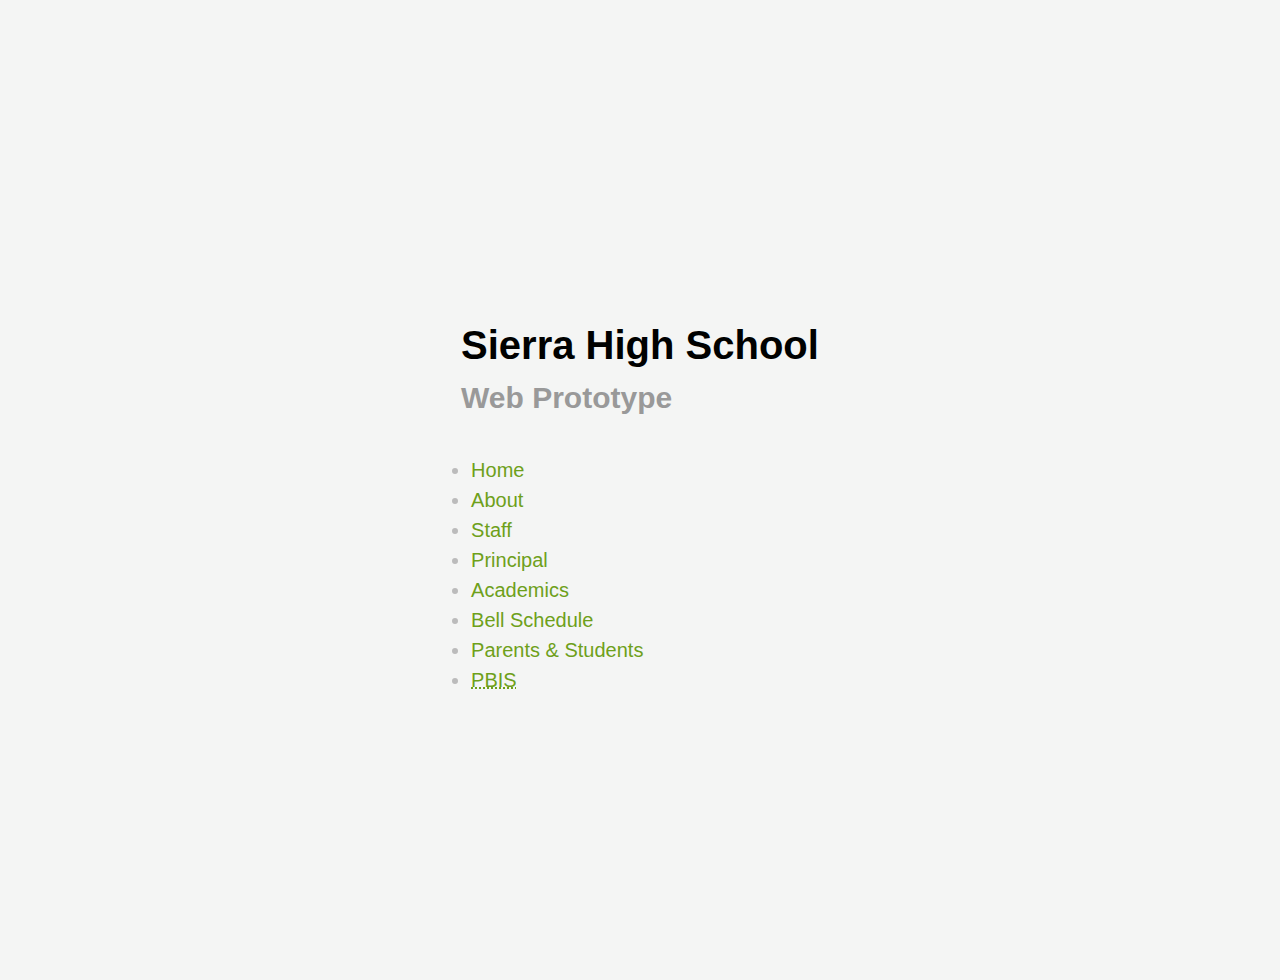
<file: index.html>
<!doctype html>
<html lang="en" dir="ltr">
<head>
  <meta charset="utf-8" />
  <meta name="viewport" content="width=device-width, initial-scale=1" />
  <title>Web Prototype / Sierra High School</title>
  <style type="text/css">
    html, body, #outer-outer-container, #outer-container {
      height: 100%;
      min-height: 100%;
    }
    body {
      font: 125%/1.5 "Helvetica Neue", Helvetica, Arial, sans-serif;
      margin: 0;
      background: rgb(244, 245, 244);
      color: rgb(0, 1, 0); /* @text-color */
    }
    header h1 {
      margin-bottom: 0;
    }
    header h1 a,
    header h1 a:visited {
      color: inherit;
    }
    header h2 {
      margin-top: 0;
      font-style: normal;
      color: #999;
    }
    a[href] {
      color: rgb(110, 160, 26); /* @link-color */
      text-decoration: none;
    }
    a[href]:hover,
    a[href]:active,
    a[href]:focus {
      text-decoration: underline;
    }
    a[href]:visited {
      color: #333;
    }
    ul, li {
      margin-left: 0;
      padding-left: 0;
    }
    h3 {
      margin-bottom: 0;
    }
    ul {
      margin-top: 0.5em;
      padding-left: 0.5em;
    }
    #container {
      margin: 50px auto;
    }
    #outer-outer-container {
      margin: 0 auto;
      display: table;
      padding: 2em;
    }
    #outer-container {
      display: table-cell;
      vertical-align: middle;
      margin: 0 auto;
    }
    #container > section > section {
      float: left;
      margin-right: 3em;
    }
    li {
      color: #bbb;
    }
    .new a {
      color: #a93c44;
    }
  </style>
</head>
<body>
  <div id="outer-outer-container">
    <div id="outer-container">
      <div id="container">

        <header>
          <h1>Sierra High School</h1>
          <h2>Web Prototype</h2>
        </header>

        <section>
          <section>
            <ul>
              <li><a href="home.html">Home</a></li>
              <li><a href="about.html">About</a></li>
              <li><a href="staff.html">Staff</a></li>
              <li><a href="principal.html">Principal</a></li>
              <li><a href="academics.html">Academics</a></li>
              <li><a href="schedule.html">Bell Schedule</a></li>
              <li><a href="parents.html">Parents &amp; Students</a></li>
              <li><a href="pbis.html"><abbr title="Positive Behavioral Intervention & Supports">PBIS</abbr></a></li>
              <!--
              <li><a href="404.html">Error 404 (Page Not Found)</a></li>
              -->
            </ul>
          </section>
        </section>

      </div>
    </div>
  </div>
</body>
</html>
</file>
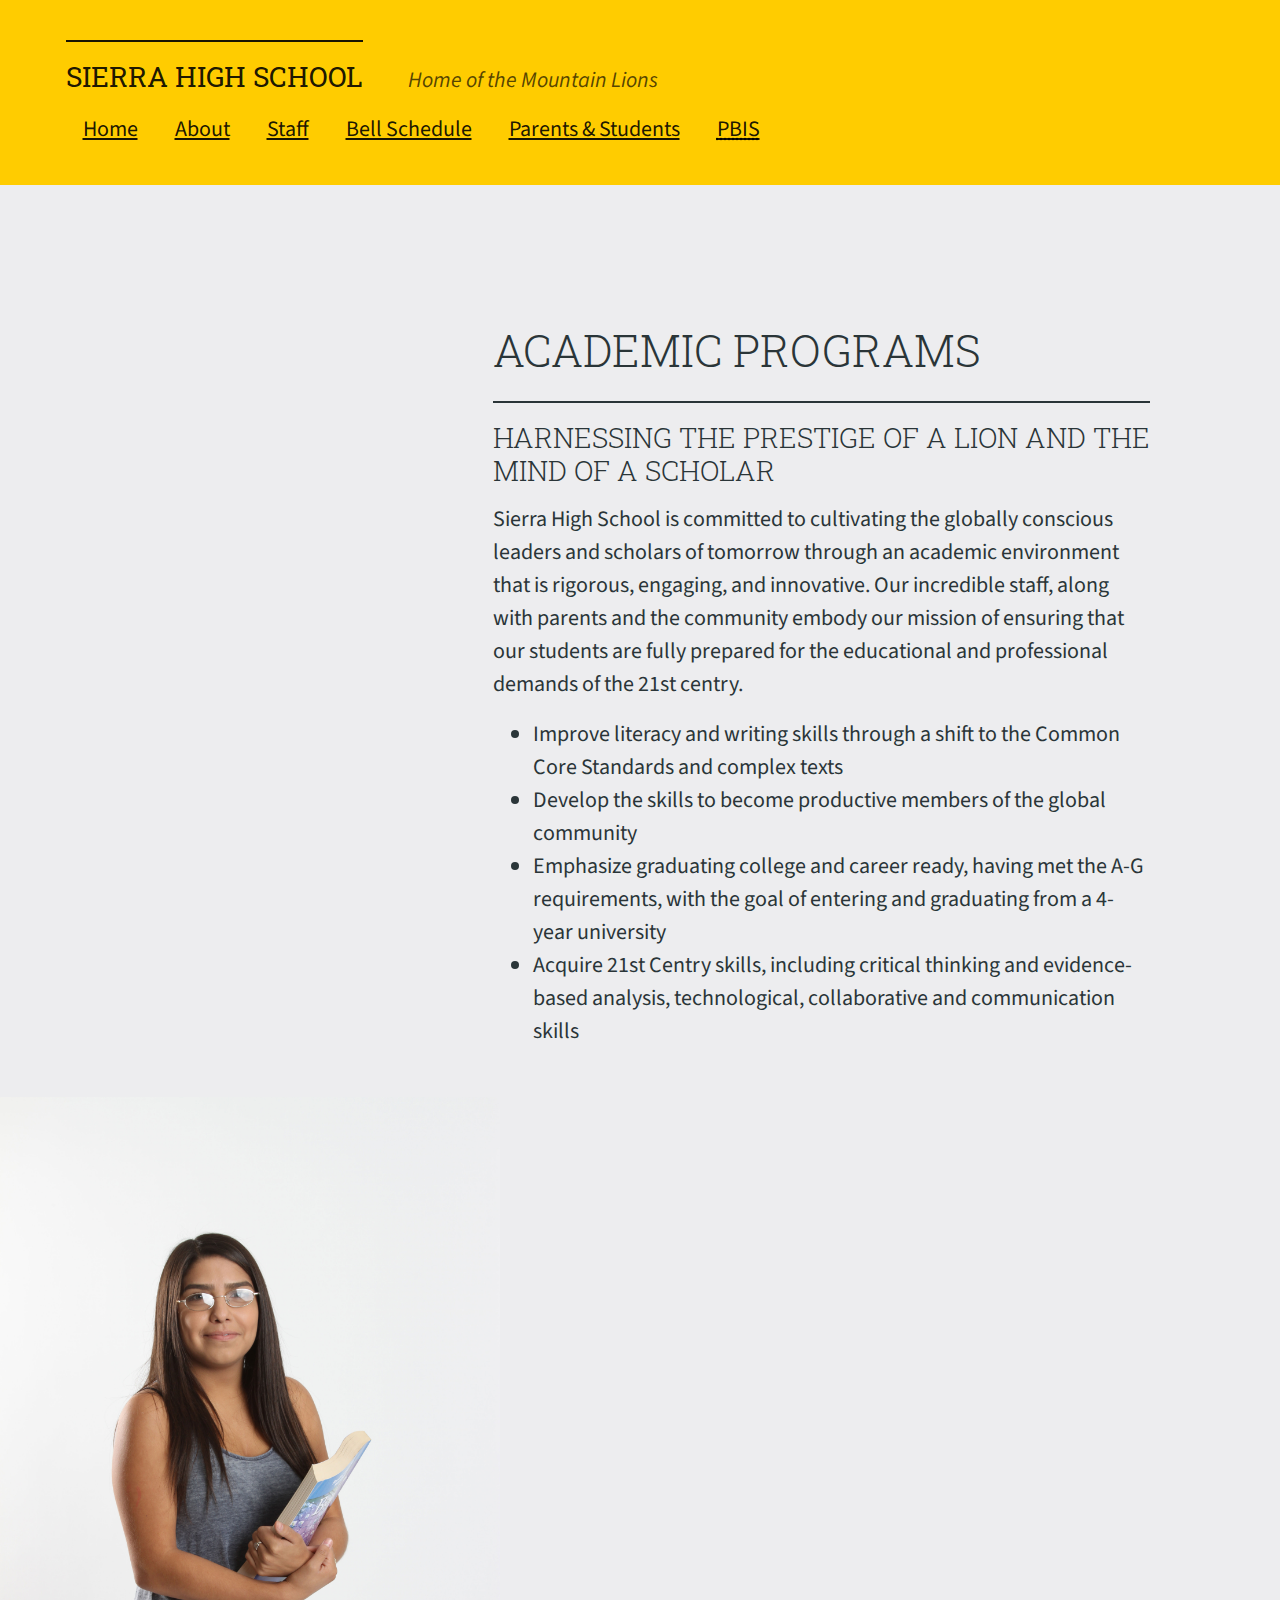
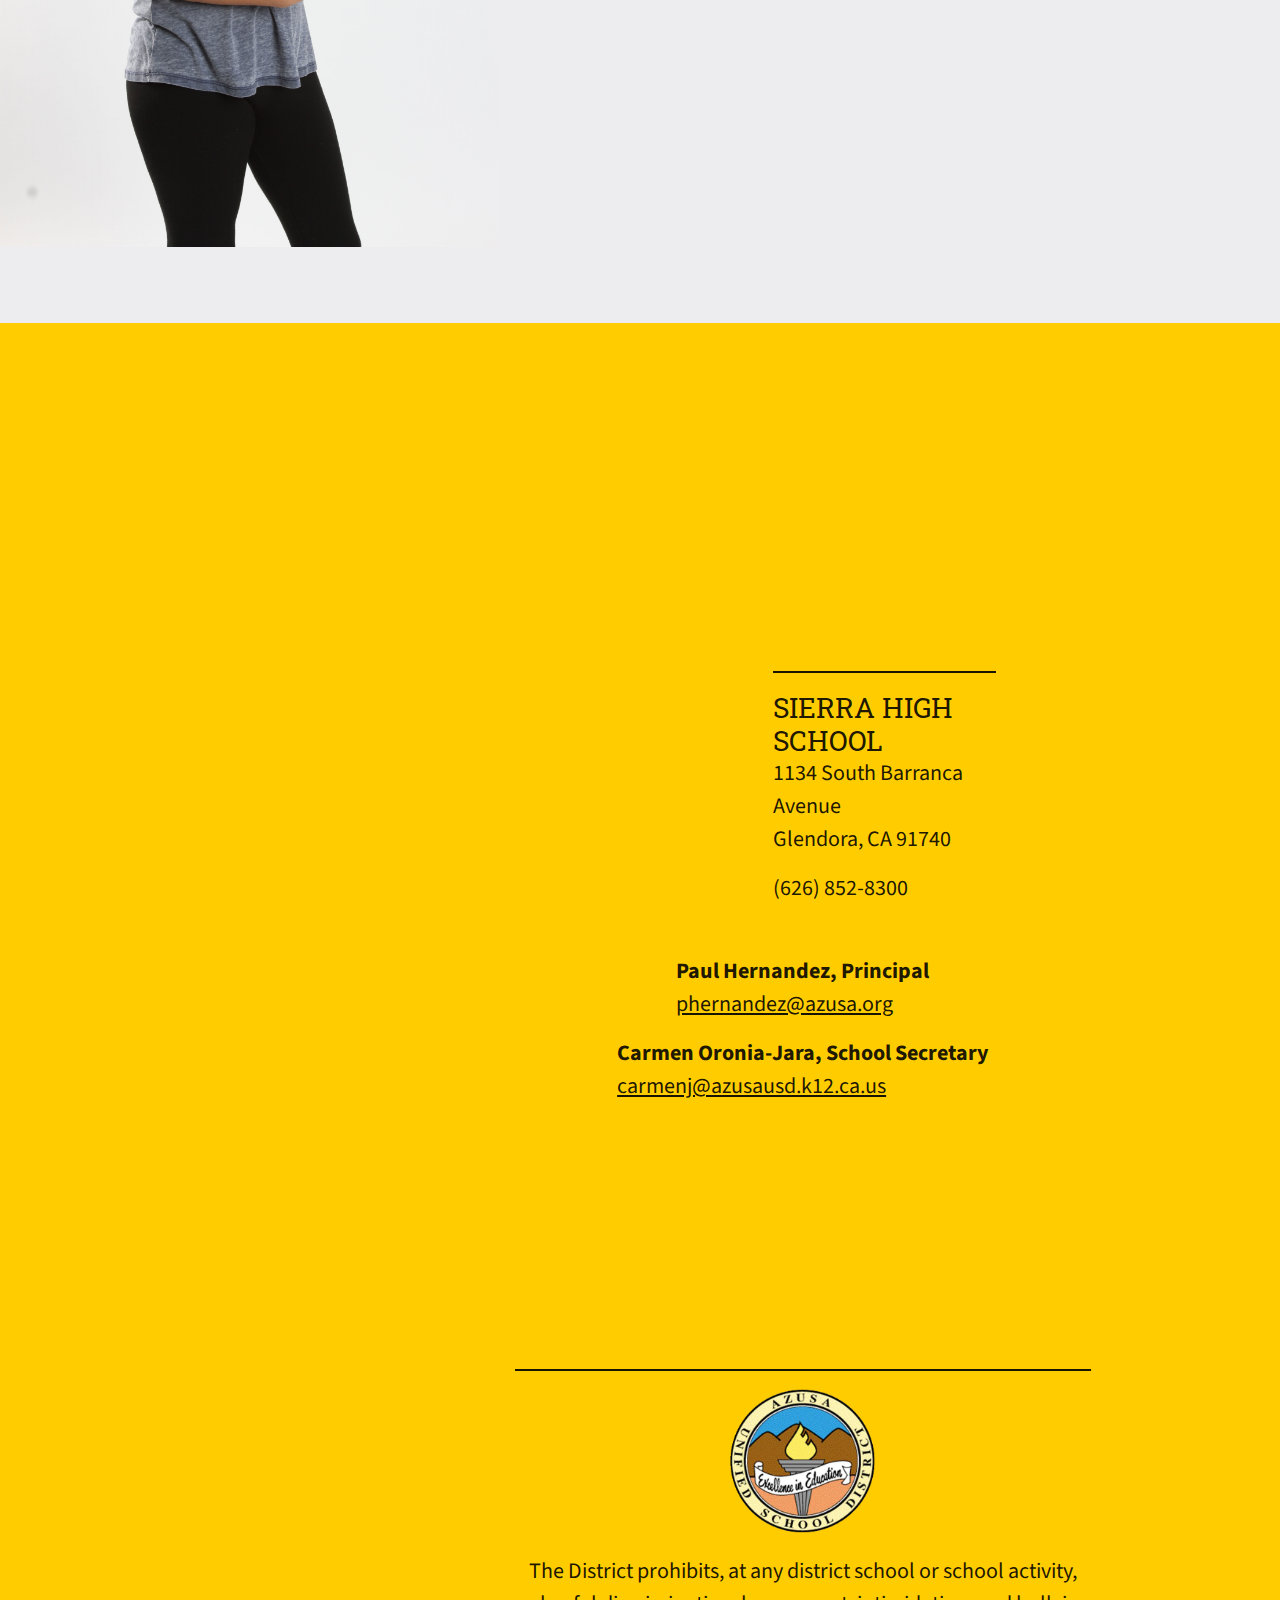
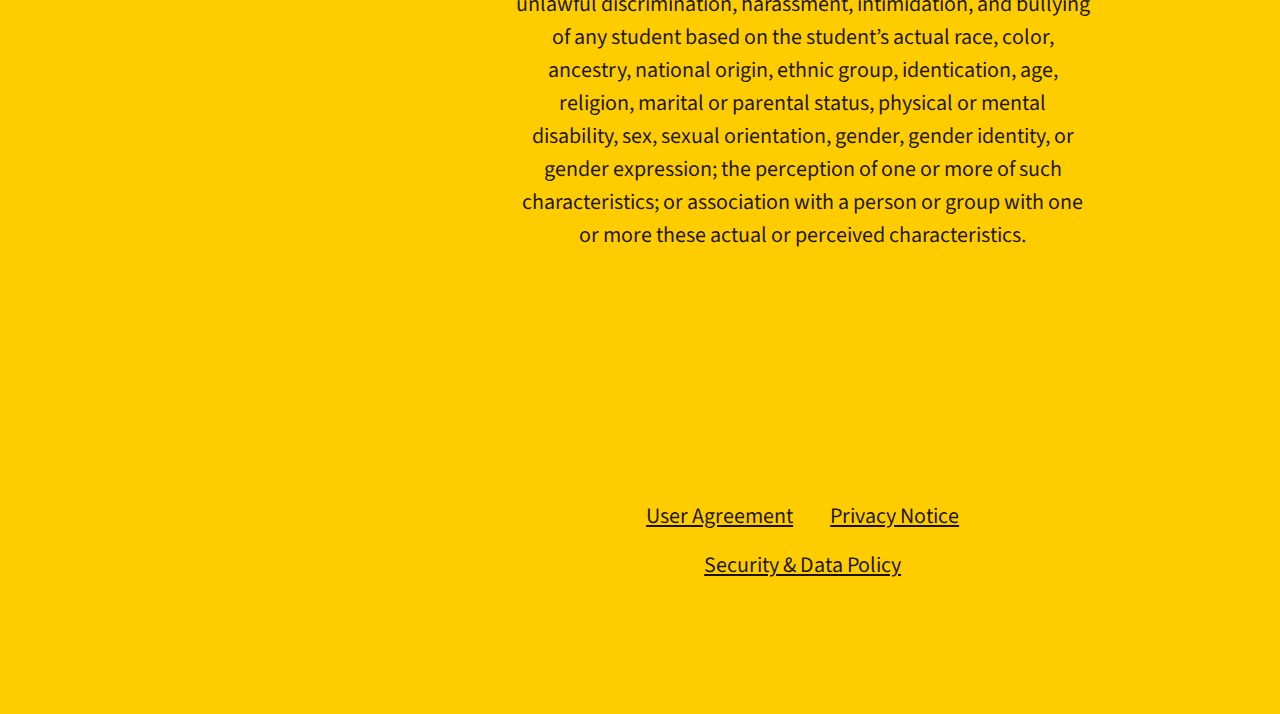
<file: academics.html>
<!doctype html>
<html lang="en" dir="ltr">
<head>
  <meta charset="utf-8" />
  <meta name="viewport" content="width=device-width, initial-scale=1.0" />
  <title>Sierra High School</title>

  <link rel="stylesheet" href="https://fonts.googleapis.com/css?family=Roboto+Slab|Source+Sans+Pro:400,400i,700,700i" />
  <link rel="stylesheet" href="css/shared.css" />
</head>
<body class="academics">
  <header>
    <h2><a href="home.html">Sierra High School</a></h2>
    <p>Home of the Mountain Lions</p>
    
    <ul>
      <li><a href="home.html">Home</a></li>
      <li><a href="about.html">About</a></li>
      <li><a href="staff.html">Staff</a></li>
      <li><a href="schedule.html">Bell Schedule</a></li>
      <li><a href="parents.html">Parents &amp; Students</a></li>
      <li><a href="pbis.html"><abbr title="Positive Behavioral Intervention & Supports">PBIS</abbr></a></li>
    </ul>
  </header>

  <main>
    <div class="message">
      <h1>Academic Programs</h1>
      <h2>Harnessing the prestige of a lion and the mind of a scholar</h2>

      <p>Sierra High School is committed to cultivating the globally conscious leaders and scholars of tomorrow through an academic environment that is rigorous, engaging, and innovative. Our incredible staff, along with parents and the community embody our mission of ensuring that our students are fully prepared for the educational and professional demands of the 21st centry.</p>

      <ul>
        <li>Improve literacy and writing skills through a shift to the Common Core Standards and complex texts</li>

        <li>Develop the skills to become productive members of the global community</li>

        <li>Emphasize graduating college and career ready, having met the A-G requirements, with the goal of entering and graduating from a 4-year university</li>

        <li>Acquire 21st Centry skills, including critical thinking and evidence-based analysis, technological, collaborative and communication skills</li>
      </ul>
    </div>
    <img src="images/IMG_0760-optimized.jpg" width="500" alt="" />

  </main>

  <footer>

    <div class="contact">
      <div>
        <h2>Sierra High School</h2>
        <p>1134 South Barranca Avenue<br />Glendora, CA 91740</p>
        <p>(626) 852-8300</p>
      </div>
      <p><strong>Paul Hernandez, Principal</strong><br /><a href="mailto:phernandez@azusa.org">phernandez@azusa.org</a></p>
      <p><strong>Carmen Oronia-Jara, School Secretary</strong><br /><a href="mailto:carmenj@azusausd.k12.ca.us">carmenj@azusausd.k12.ca.us</a></p>
    </div>

    <div class="legal">
      <h2><a href="http://azusa.org"><img src="images/azusa-district.png" width="100" height="100" alt="Azusa Unified School District" /></a></h2>
      <p>The District prohibits, at any district school or school activity, unlawful discrimination, harassment, intimidation, and bullying of any student based on the student’s actual race, color, ancestry, national origin, ethnic group, identication, age, religion, marital or parental status, physical or mental disability, sex, sexual orientation, gender, gender identity, or gender expression; the perception of one or more of such characteristics; or association with a person or group with one or more these actual or perceived characteristics.</p>
    </div>

    <div class="nav">
      <ul>
        <li><a href="">User Agreement</a></li>
        <li><a href="">Privacy Notice</a></li>
        <li><a href="">Security &amp; Data Policy</a></li>
      </ul>
      <!--
      <ul>
        <li><a href="">Staff Login</a></li>
        <li><a href="">Site Map</a></li>
      </ul>
      -->
    </div>
  </footer>
</body>
</html>
</file>
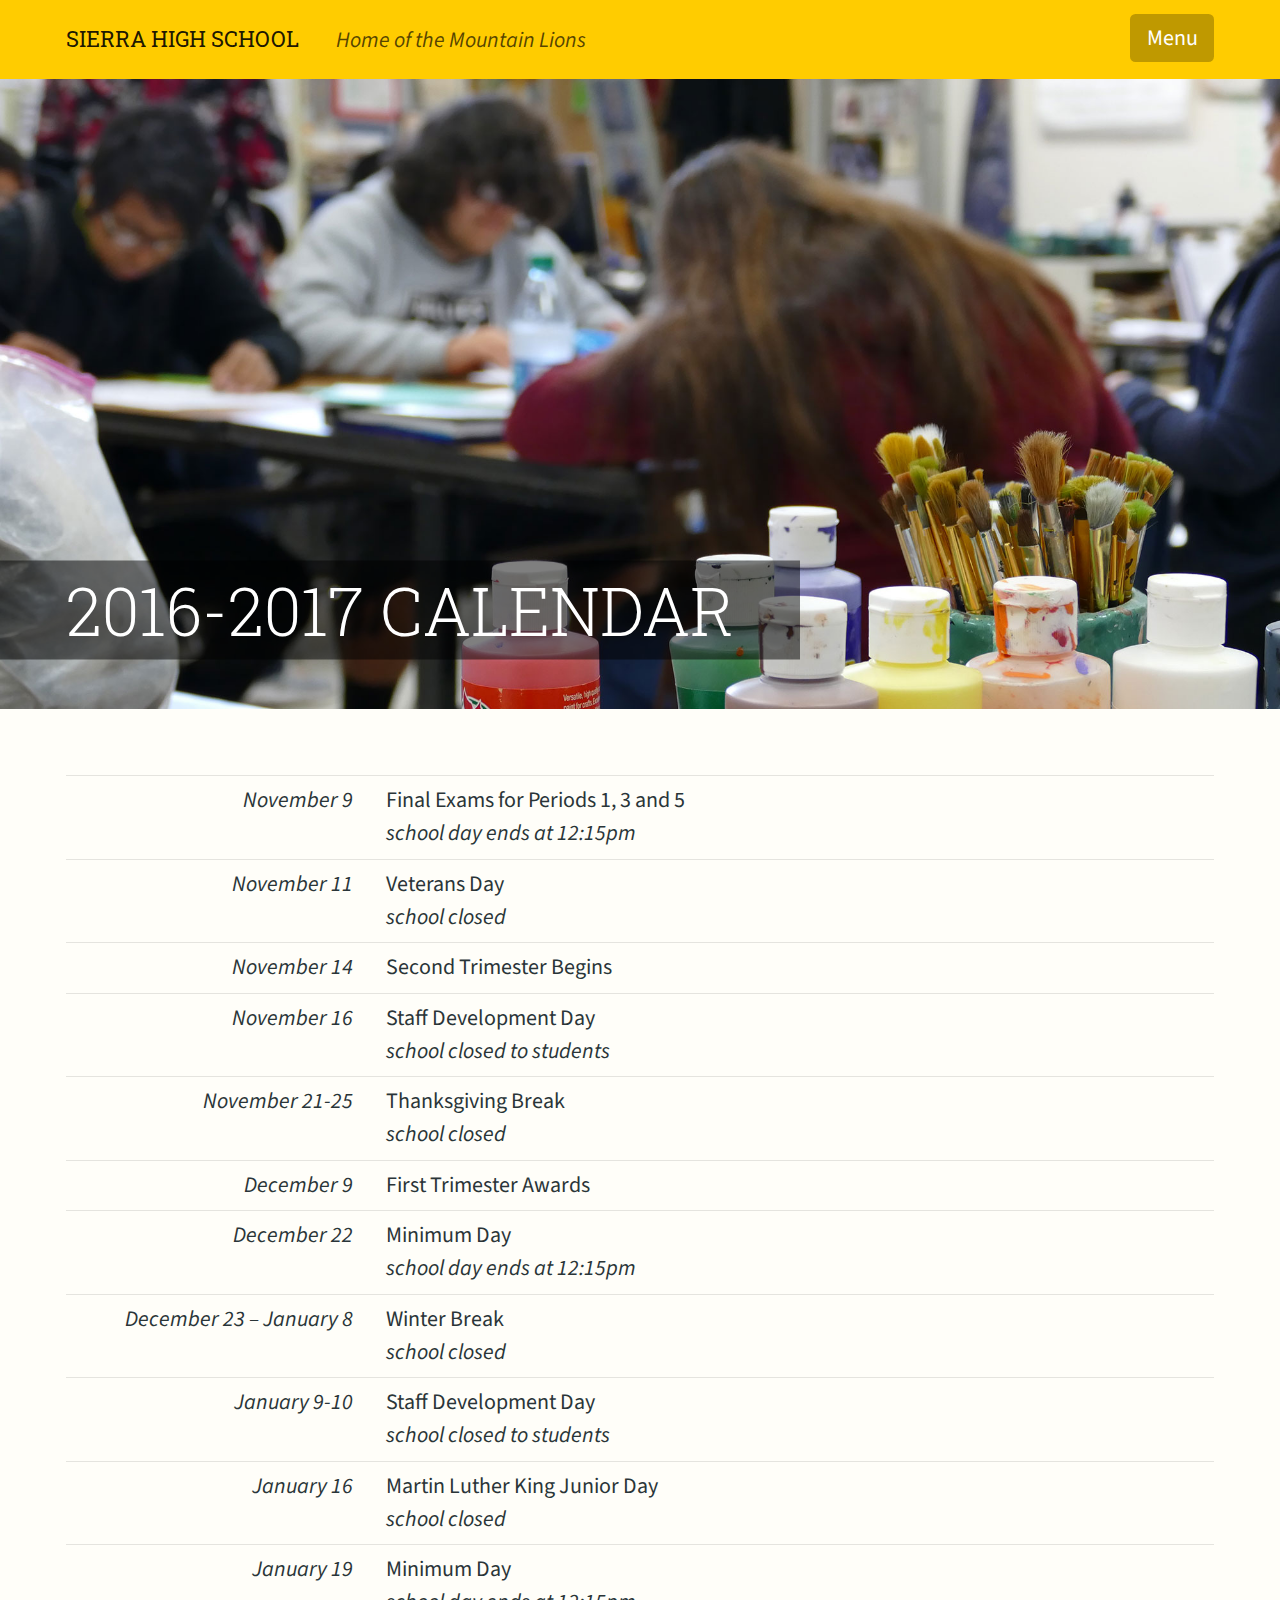
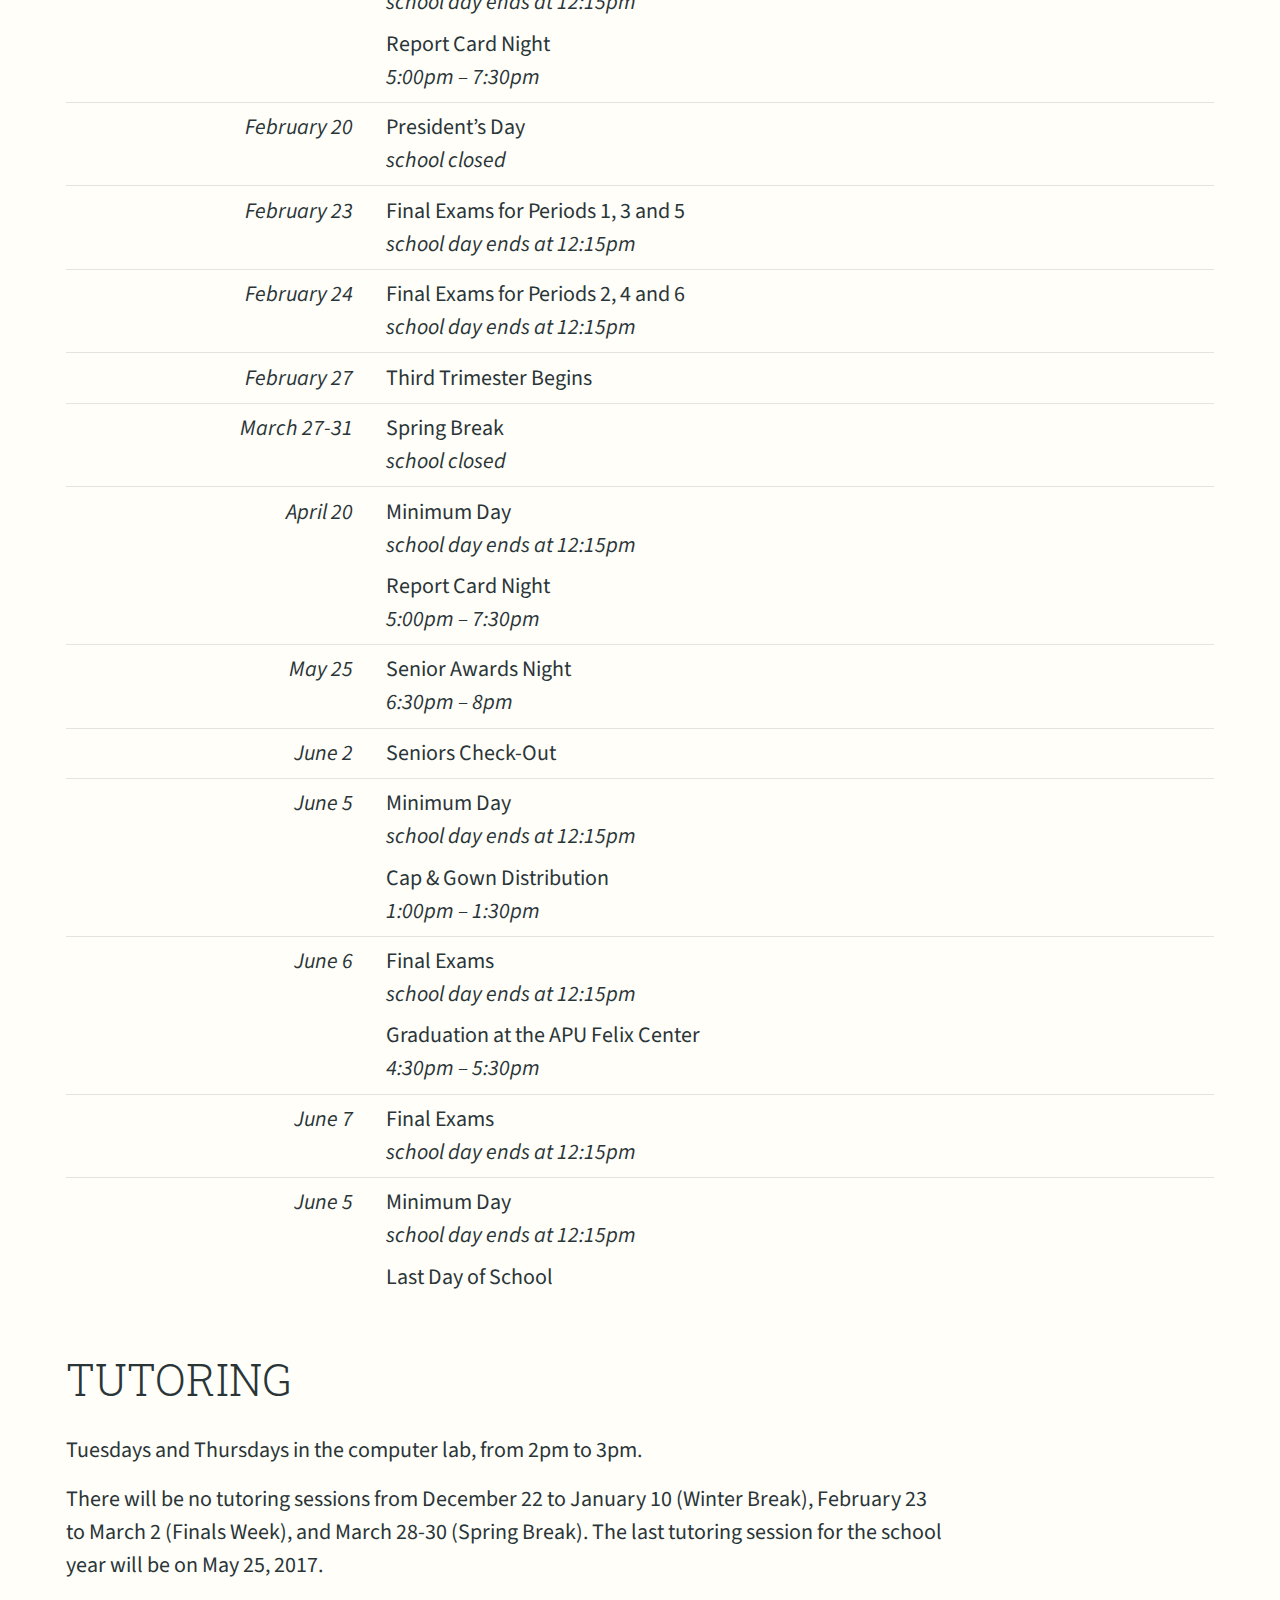
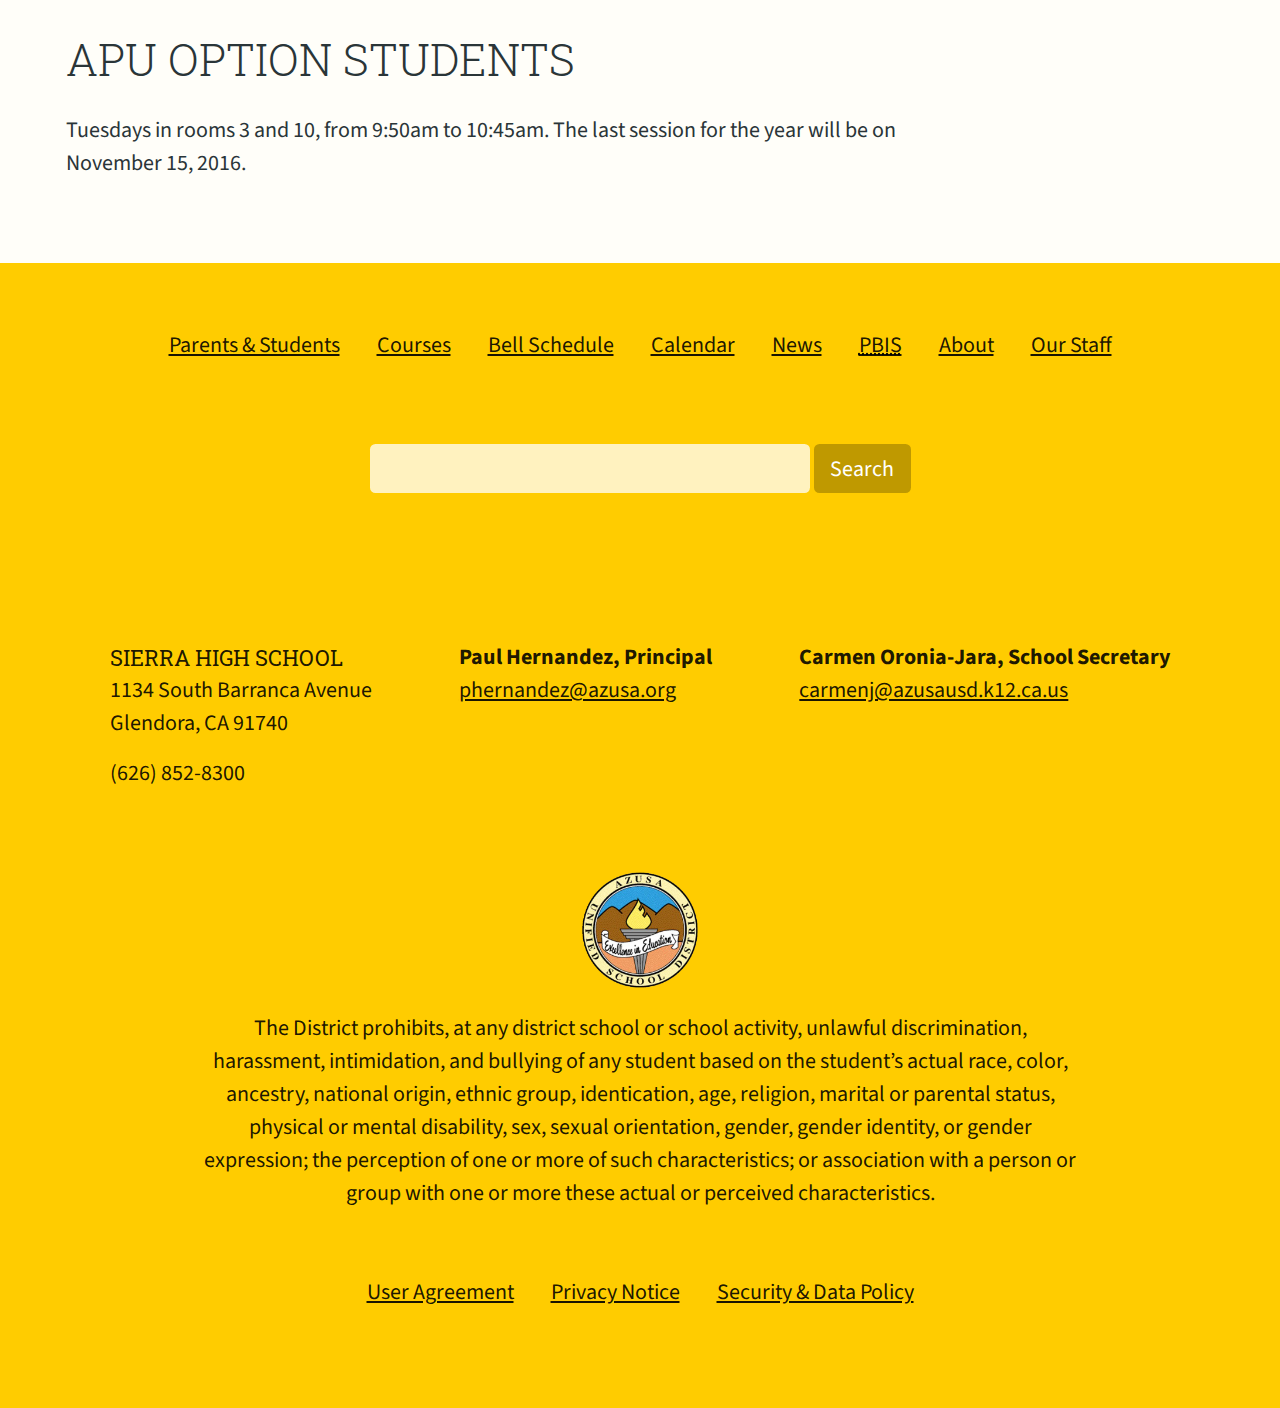
<file: calendar.html>
<!doctype html>
<html lang="en" dir="ltr">
<head>
  <meta charset="utf-8" />
  <meta name="viewport" content="width=device-width, initial-scale=1.0" />
  <title>Calendar at Sierra High School</title>

  <link rel="stylesheet" href="https://fonts.googleapis.com/css?family=Source+Sans+Pro:400,400i,700,700i|Roboto+Slab:100,300,400,700" />
  <link rel="stylesheet" href="css/shared.css" />
</head>
<body>
  <header>
    <h2><a href="home.html">Sierra High School</a></h2>
    <p>Home of the Mountain Lions</p>

    <p class="nav-link"><a href="#menu">Menu</a></p>
  </header>

  <main>
    <img src="images/photos/paint.jpg" alt="" />

    <h1>2016-2017 Calendar</h1>

    <dl>
      <dt>November 9</dt><dd>Final Exams for Periods 1, 3 and 5<br /><em>school day ends at 12:15pm</em></dd>
      <dt>November 11</dt><dd>Veterans Day<br /><em>school closed</em></dd>
      <dt>November 14</dt><dd>Second Trimester Begins</dd>
      <dt>November 16</dt><dd>Staff Development Day<br /><em>school closed to students</em></dd>
      <dt>November 21-25</dt><dd>Thanksgiving Break<br /><em>school closed</em></dd>
      <dt>December 9</dt><dd>First Trimester Awards</dd>
      <dt>December 22</dt><dd>Minimum Day<br /><em>school day ends at 12:15pm</em></dd>
      <dt>December 23 – January 8</dt><dd>Winter Break<br /><em>school closed</em></dd>
      <dt>January 9-10</dt><dd>Staff Development Day<br /><em>school closed to students</em></dd>
      <dt>January 16</dt><dd>Martin Luther King Junior Day<br /><em>school closed</em></dd>
      <dt>January 19</dt><dd>Minimum Day<br /><em>school day ends at 12:15pm</em></dd><dd>Report Card Night<br /><em>5:00pm – 7:30pm</em></dd>
      <dt>February 20</dt><dd>President’s Day<br /><em>school closed</em></dd>
      <dt>February 23</dt><dd>Final Exams for Periods 1, 3 and 5<br /><em>school day ends at 12:15pm</em></dd>
      <dt>February 24</dt><dd>Final Exams for Periods 2, 4 and 6<br /><em>school day ends at 12:15pm</em></dd>
      <dt>February 27</dt><dd>Third Trimester Begins</dd>
      <dt>March 27-31</dt><dd>Spring Break<br /><em>school closed</em></dd>
      <dt>April 20</dt><dd>Minimum Day<br /><em>school day ends at 12:15pm</em></dd><dd>Report Card Night<br /><em>5:00pm – 7:30pm</em></dd>
      <dt>May 25</dt><dd>Senior Awards Night<br /><em>6:30pm – 8pm</em></dd>
      <dt>June 2</dt><dd>Seniors Check-Out</dd>
      <dt>June 5</dt><dd>Minimum Day<br /><em>school day ends at 12:15pm</em></dd><dd>Cap &amp; Gown Distribution<br /><em>1:00pm – 1:30pm</em></dd>
      <dt>June 6</dt><dd>Final Exams<br /><em>school day ends at 12:15pm</em></dd><dd>Graduation at the APU Felix Center<br /><em>4:30pm – 5:30pm</em></dd>
      <dt>June 7</dt><dd>Final Exams<br /><em>school day ends at 12:15pm</em></dd>
      <dt>June 5</dt><dd>Minimum Day<br /><em>school day ends at 12:15pm</em></dd><dd>Last Day of School</dd>
    </dl>

    <h2>Tutoring</h2>
    <p>Tuesdays and Thursdays in the computer lab, from 2pm to 3pm.</p>
    <p>There will be no tutoring sessions from December 22 to January 10 (Winter Break), February 23 to March 2 (Finals Week), and March 28-30 (Spring Break). The last tutoring session for the school year will be on May 25, 2017.</p>

    <h2>APU Option Students</h2>
    <p>Tuesdays in rooms 3 and 10, from 9:50am to 10:45am. The last session for the year will be on November 15, 2016.</p>
  </main>

  <nav id="menu">

    <ul>
      <li><a href="parents.html">Parents &amp; Students</a></li>
      <li><a href="academics.html">Courses</a></li>
      <li><a href="schedule.html">Bell Schedule</a></li>
      <li><a href="calendar.html">Calendar</a></li>
      <li><a href="news.html">News</a></li>
      <li><a href="pbis.html"><abbr title="Positive Behavioral Intervention & Supports">PBIS</abbr></a></li>
      <li><a href="about.html">About</a></li>
      <li><a href="staff.html">Our Staff</a></li>
    </ul>

    <form action="https://duckduckgo.com" method="get">
      <input type="hidden" name="sites" value="azusa.org">
      <p>
        <label>
          <span>Keywords</span>
          <input type="search" name="q" />
        </label>
        <button>Search</button>
      </p>
    </form>
  </nav>

  <footer>

    <div class="contact">
      <div>
        <h2>Sierra High School</h2>
        <p>1134 South Barranca Avenue<br />Glendora, CA 91740</p>
        <p>(626) 852-8300</p>
      </div>
      <p><strong>Paul Hernandez, Principal</strong><br /><a href="mailto:phernandez@azusa.org">phernandez@azusa.org</a></p>
      <p><strong>Carmen Oronia-Jara, School Secretary</strong><br /><a href="mailto:carmenj@azusausd.k12.ca.us">carmenj@azusausd.k12.ca.us</a></p>
    </div>

    <div class="legal">
      <h2><a href="http://azusa.org"><img src="images/azusa-district.png" width="100" height="100" alt="Azusa Unified School District" /></a></h2>
      <p>The District prohibits, at any district school or school activity, unlawful discrimination, harassment, intimidation, and bullying of any student based on the student’s actual race, color, ancestry, national origin, ethnic group, identication, age, religion, marital or parental status, physical or mental disability, sex, sexual orientation, gender, gender identity, or gender expression; the perception of one or more of such characteristics; or association with a person or group with one or more these actual or perceived characteristics.</p>
    </div>

    <div class="nav">
      <ul>
        <li><a href="">User Agreement</a></li>
        <li><a href="">Privacy Notice</a></li>
        <li><a href="">Security &amp; Data Policy</a></li>
      </ul>
      <!--
      <ul>
        <li><a href="">Staff Login</a></li>
        <li><a href="">Site Map</a></li>
      </ul>
      -->
    </div>
  </footer>
</body>
</html>
</file>
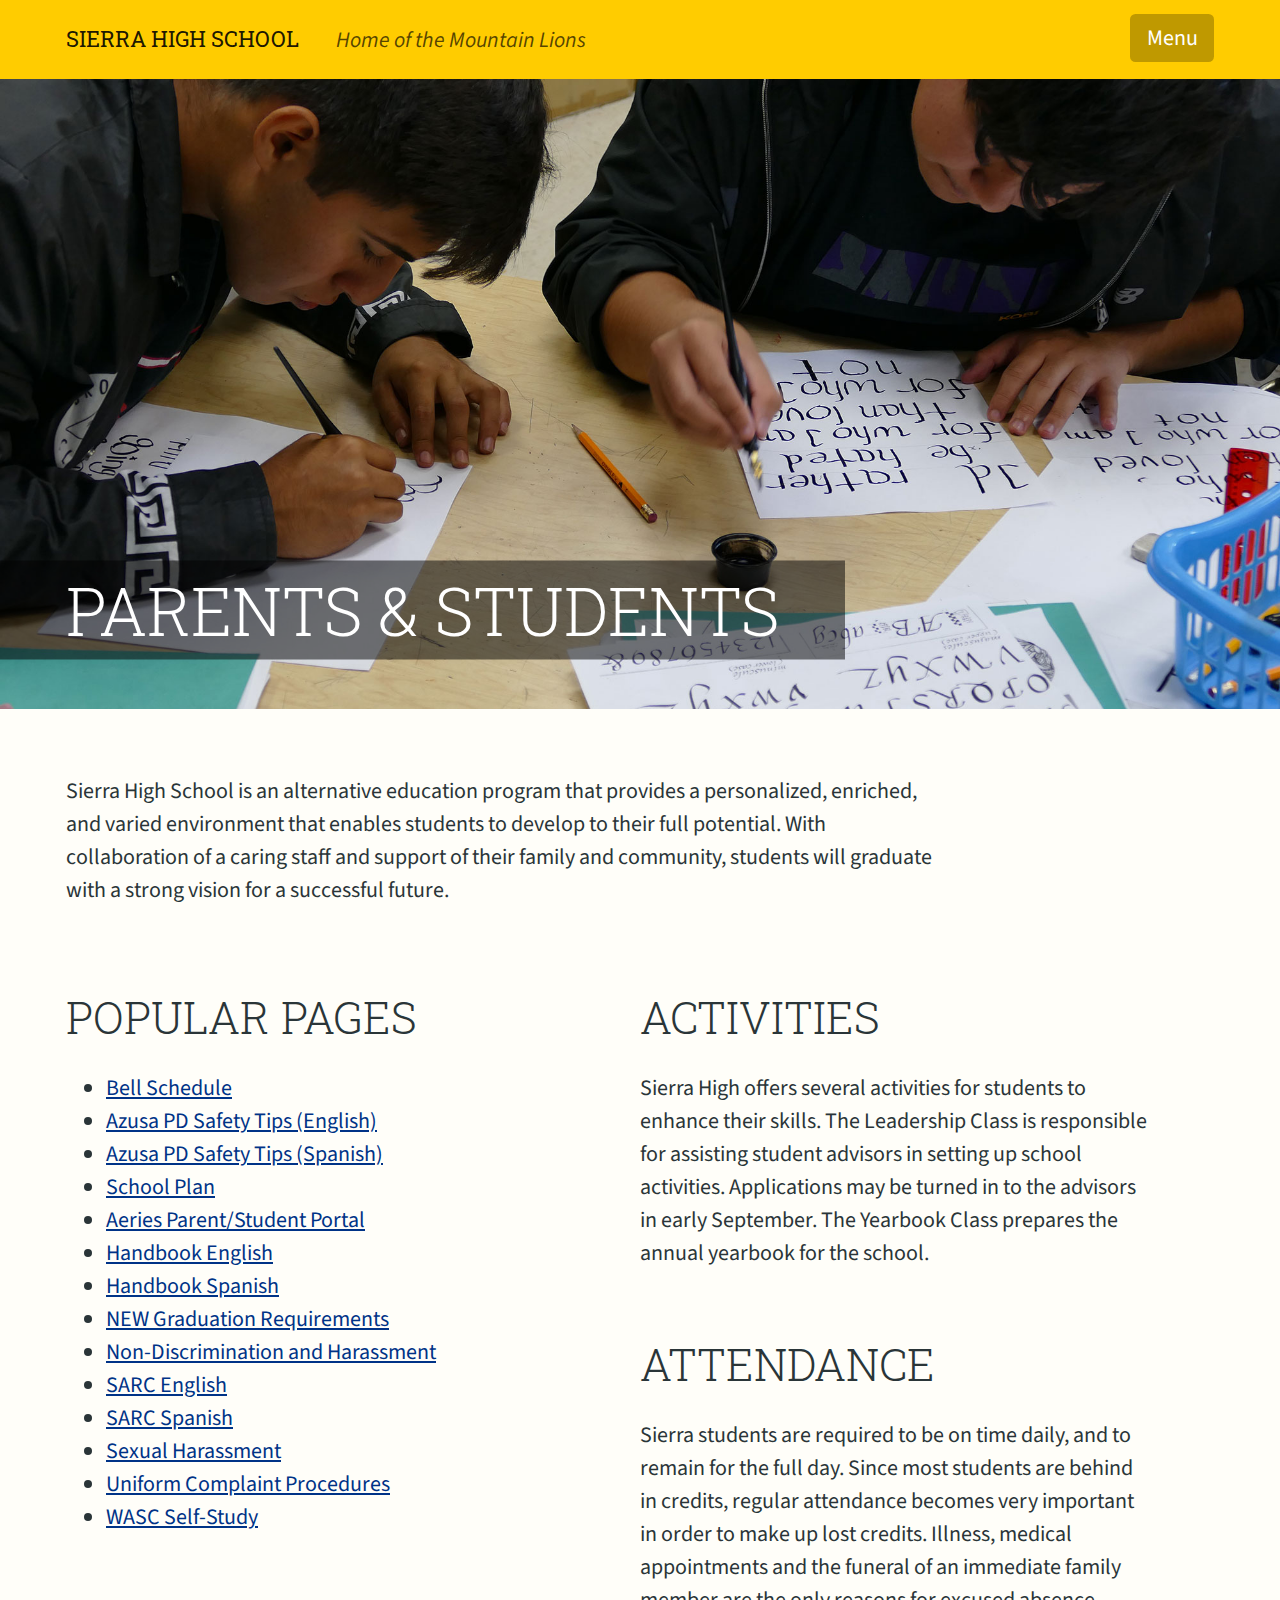
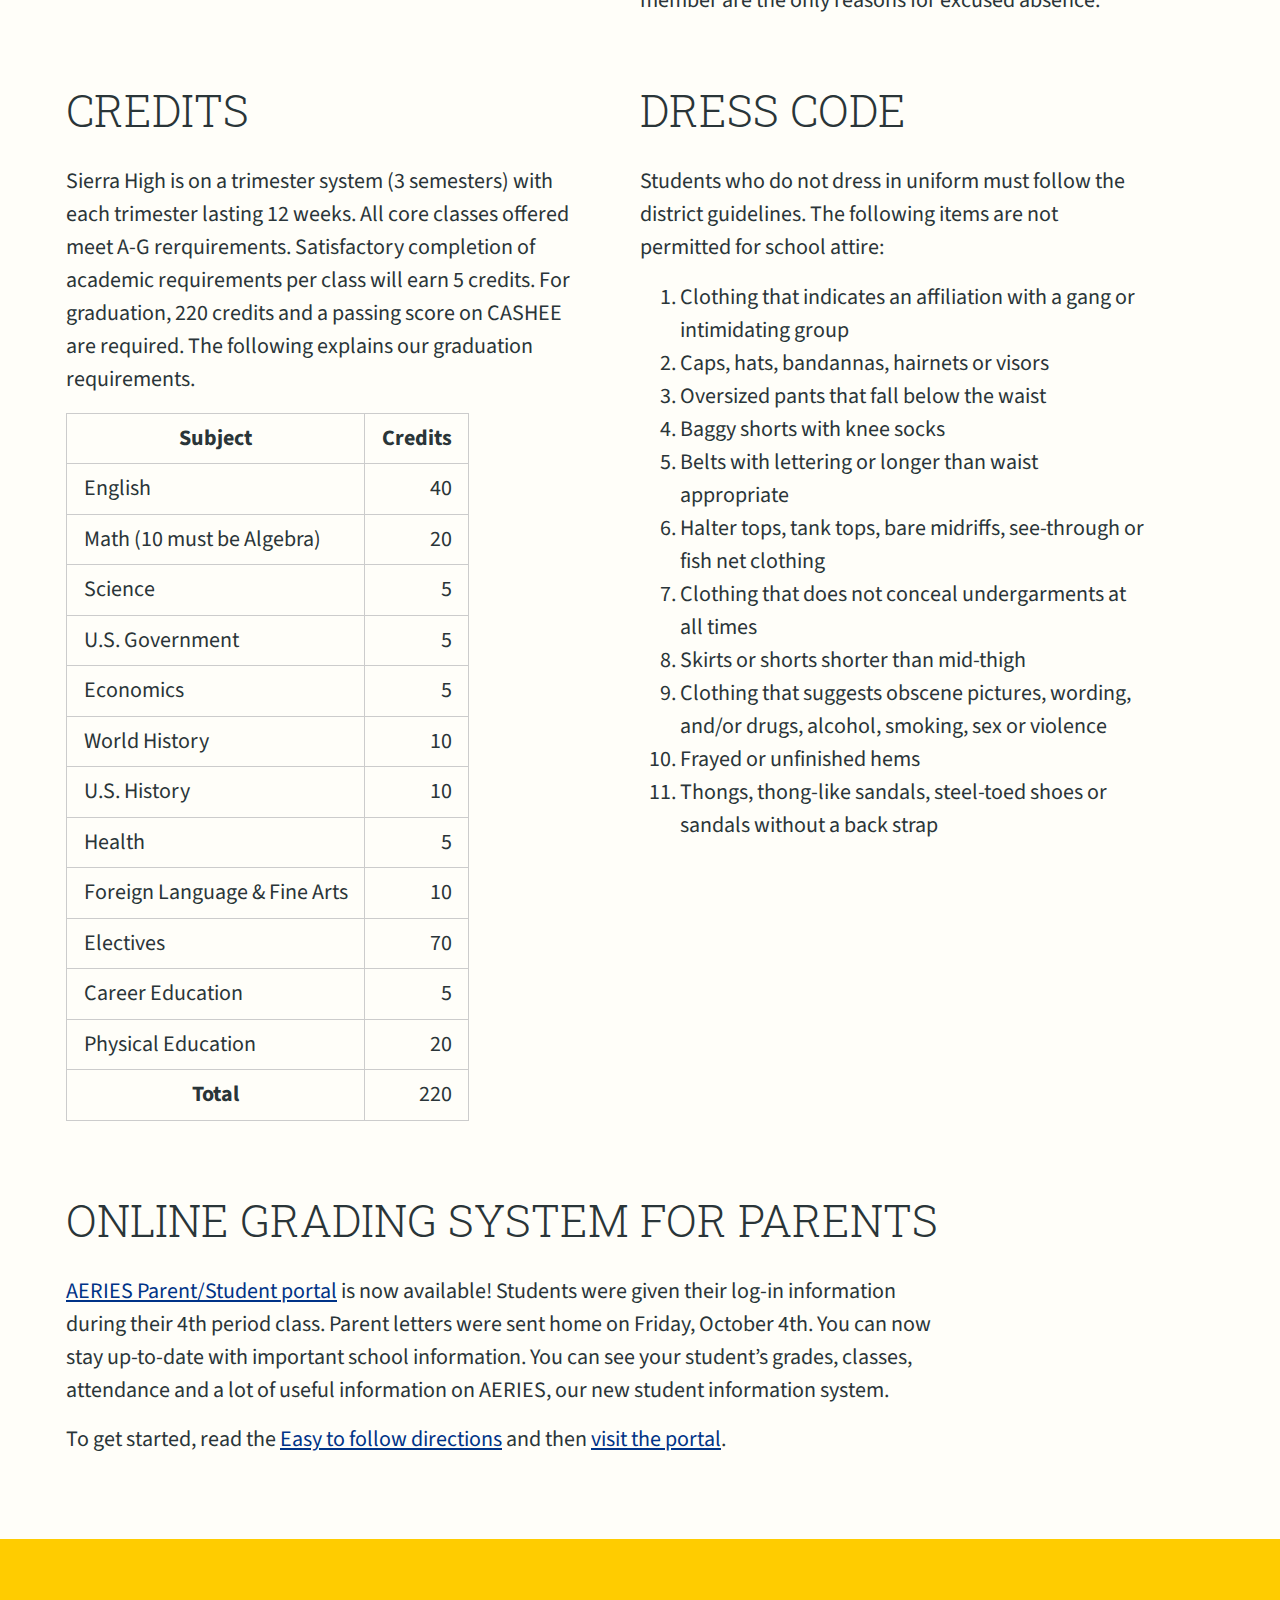
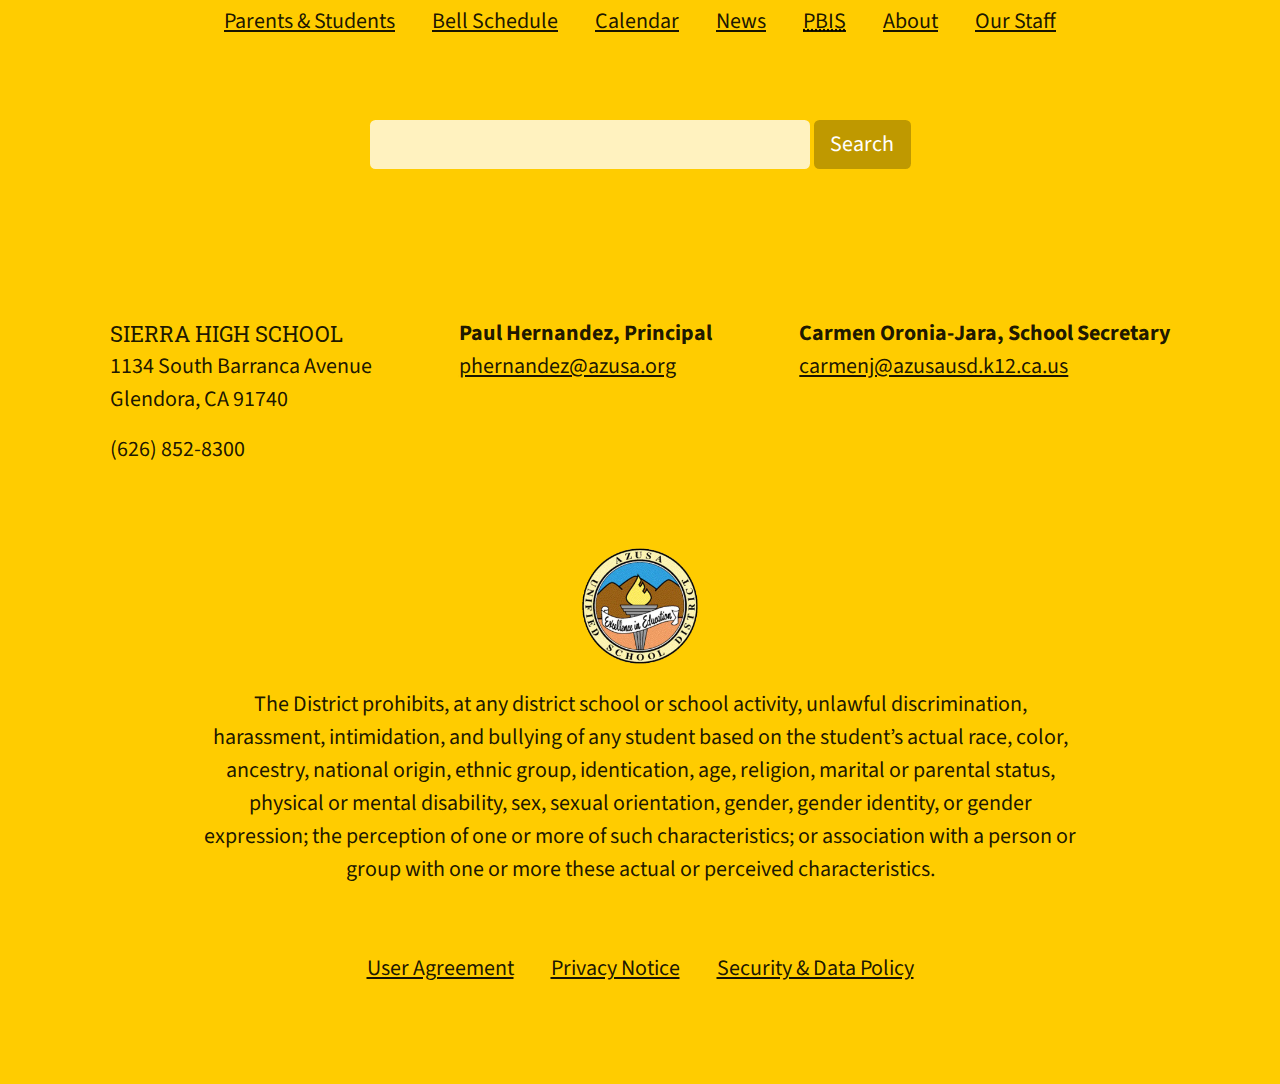
<file: parents.html>
<!doctype html>
<html lang="en" dir="ltr">
<head>
  <meta charset="utf-8" />
  <meta name="viewport" content="width=device-width, initial-scale=1.0" />
  <title>Parents, Sierra High School</title>

  <link rel="stylesheet" href="https://fonts.googleapis.com/css?family=Source+Sans+Pro:400,400i,700,700i|Roboto+Slab:100,300,400,700" />
  <link rel="stylesheet" href="css/shared.css" />
</head>
<body>
  <header>
    <h2><a href="home.html">Sierra High School</a></h2>
    <p>Home of the Mountain Lions</p>

    <p class="nav-link"><a href="#menu">Menu</a></p>
  </header>

  <main>
    <img src="images/photos/caligraphy.jpg" alt="Caligraphy" />

    <h1>Parents &amp; Students</h1>

    <p>Sierra High School is an alternative education program that provides a personalized, enriched, and varied environment that enables students to develop to their full potential. With collaboration of a caring staff and support of their family and community, students will graduate with a strong vision for a successful future.</p>

    <div class="parents">
      <section>
        <h2>Popular Pages</h2>
        <ul>
          <li><a href="schedule.html">Bell Schedule</a></li>
          <li><a href="">Azusa PD Safety Tips (English)</a></li>
          <li><a href="">Azusa PD Safety Tips (Spanish)</a></li>
          <li><a href="">School Plan</a></li>
          <li><a href="">Aeries Parent/Student Portal</a></li>

          <li><a href="">Handbook English</a></li>

          <li><a href="">Handbook Spanish</a></li>

          <li><a href="">NEW Graduation Requirements</a></li>

          <li><a href="">Non-Discrimination and Harassment</a></li>

          <li><a href="">SARC English</a></li>

          <li><a href="">SARC Spanish</a></li>

          <li><a href="">Sexual Harassment</a></li>

          <li><a href="">Uniform Complaint Procedures</a></li>

          <li><a href="">WASC Self-Study</a></li>
        </ul>
      </section>

      <section>
        <h2>Activities</h2>

        <p>Sierra High offers several activities for students to enhance their skills. The Leadership Class is responsible for assisting student advisors in setting up school activities. Applications may be turned in to the advisors in early September. The Yearbook Class prepares the annual yearbook for the school.</p>
      </section>

      <section>
        <h2>Attendance</h2>

        <p>Sierra students are required to be on time daily, and to remain for the full day. Since most students are behind in credits, regular attendance becomes very important in order to make up lost credits. Illness, medical appointments and the funeral of an immediate family member are the only reasons for excused absence.</p>
      </section>

      <section>
        <h2>Credits</h2>

        <p>Sierra High is on a trimester system (3 semesters) with each trimester lasting 12 weeks. All core classes offered meet A-G rerquirements. Satisfactory completion of academic requirements per class will earn 5 credits. For graduation, 220 credits and a passing score on CASHEE are required. The following explains our graduation requirements.</p>

        <table>
          <thead>
            <tr>
              <th scope="column">Subject</th>
              <th scope="column">Credits</th>
            </tr>
          </thead>
          <tbody>
            <tr>
              <td>English</td>
              <td class="number">40</td>
            </tr>
            <tr>
              <td>Math (10 must be Algebra)</td>
              <td class="number">20</td>
            </tr>
            <tr>
              <td>Science</td>
              <td class="number">5</td>
            </tr>
            <tr>
              <td>U.S. Government</td>
              <td class="number">5</td>
            </tr>
            <tr>
              <td>Economics</td>
              <td class="number">5</td>
            </tr>
            <tr>
              <td>World History</td>
              <td class="number">10</td>
            </tr>
            <tr>
              <td>U.S. History</td>
              <td class="number">10</td>
            </tr>
            <tr>
              <td>Health</td>
              <td class="number">5</td>
            </tr>
            <tr>
              <td>Foreign Language &amp; Fine Arts</td>
              <td class="number">10</td>
            </tr>
            <tr>
              <td>Electives</td>
              <td class="number">70</td>
            </tr>
            <tr>
              <td>Career Education</td>
              <td class="number">5</td>
            </tr>
            <tr>
              <td>Physical Education</td>
              <td class="number">20</td>
            </tr>
          </tbody>
          <tfoot>
            <tr>
              <th scope="row">Total</th>
              <td class="number">220</td>
            </tr>
          </tfoot>
        </table>
      </section>

      <section>
        <h2>Dress Code</h2>

        <p>Students who do not dress in uniform must follow the district guidelines. The following items are not permitted for school attire:</p>

        <ol>
          <li>Clothing that indicates an affiliation with a gang or intimidating group</li>
          <li>Caps, hats, bandannas, hairnets or visors</li>
          <li>Oversized pants that fall below the waist</li>
          <li>Baggy shorts with knee socks</li>
          <li>Belts with lettering or longer than waist appropriate</li>
          <li>Halter tops, tank tops, bare midriffs, see-through or fish net clothing</li>
          <li>Clothing that does not conceal undergarments at all times</li>
          <li>Skirts or shorts shorter than mid-thigh</li>
          <li>Clothing that suggests obscene pictures, wording, and/or drugs, alcohol, smoking, sex or violence</li>
          <li>Frayed or unfinished hems</li>
          <li>Thongs, thong-like sandals, steel-toed shoes or sandals without a back strap</li>
        </ol>
      </section>

    </div><!-- /.parents -->

        <h2>Online grading system for parents</h2>
        <p><a href="http://www.azusa.org/portal/">AERIES Parent/Student portal</a> is now available! Students were given their log-in information during their 4th period class. Parent letters were sent home on Friday, October 4th. 
        You can now stay up-to-date with important school information. You can see your student’s grades, classes, attendance and a lot of useful information on AERIES, our new student information system.</p>
        <p>To get started, read the <a href="http://www.azusa.org/MIS/AeriesHelp/StudentAndParentPortalGuide.pdf">Easy to follow directions</a> and then <a href="http://www.azusa.org/portal/">visit the portal</a>.</p>

  </main>

  <nav id="menu">

    <ul>
      <li><a href="parents.html">Parents &amp; Students</a></li>
      <li><a href="schedule.html">Bell Schedule</a></li>
      <li><a href="calendar.html">Calendar</a></li>
      <li><a href="news.html">News</a></li>
      <li><a href="pbis.html"><abbr title="Positive Behavioral Intervention & Supports">PBIS</abbr></a></li>
      <li><a href="about.html">About</a></li>
      <li><a href="staff.html">Our Staff</a></li>
    </ul>

    <form action="https://duckduckgo.com" method="get">
      <input type="hidden" name="sites" value="azusa.org">
      <p>
        <label>
          <span>Keywords</span>
          <input type="search" name="q" />
        </label>
        <button>Search</button>
      </p>
    </form>
  </nav>

  <footer>

    <div class="contact">
      <div>
        <h2>Sierra High School</h2>
        <p>1134 South Barranca Avenue<br />Glendora, CA 91740</p>
        <p>(626) 852-8300</p>
      </div>
      <p><strong>Paul Hernandez, Principal</strong><br /><a href="mailto:phernandez@azusa.org">phernandez@azusa.org</a></p>
      <p><strong>Carmen Oronia-Jara, School Secretary</strong><br /><a href="mailto:carmenj@azusausd.k12.ca.us">carmenj@azusausd.k12.ca.us</a></p>
    </div>

    <div class="legal">
      <h2><a href="http://azusa.org"><img src="images/azusa-district.png" width="100" height="100" alt="Azusa Unified School District" /></a></h2>
      <p>The District prohibits, at any district school or school activity, unlawful discrimination, harassment, intimidation, and bullying of any student based on the student’s actual race, color, ancestry, national origin, ethnic group, identication, age, religion, marital or parental status, physical or mental disability, sex, sexual orientation, gender, gender identity, or gender expression; the perception of one or more of such characteristics; or association with a person or group with one or more these actual or perceived characteristics.</p>
    </div>

    <div class="nav">
      <ul>
        <li><a href="">User Agreement</a></li>
        <li><a href="">Privacy Notice</a></li>
        <li><a href="">Security &amp; Data Policy</a></li>
      </ul>
      <!--
      <ul>
        <li><a href="">Staff Login</a></li>
        <li><a href="">Site Map</a></li>
      </ul>
      -->
    </div>
  </footer>
</body>
</html>
</file>
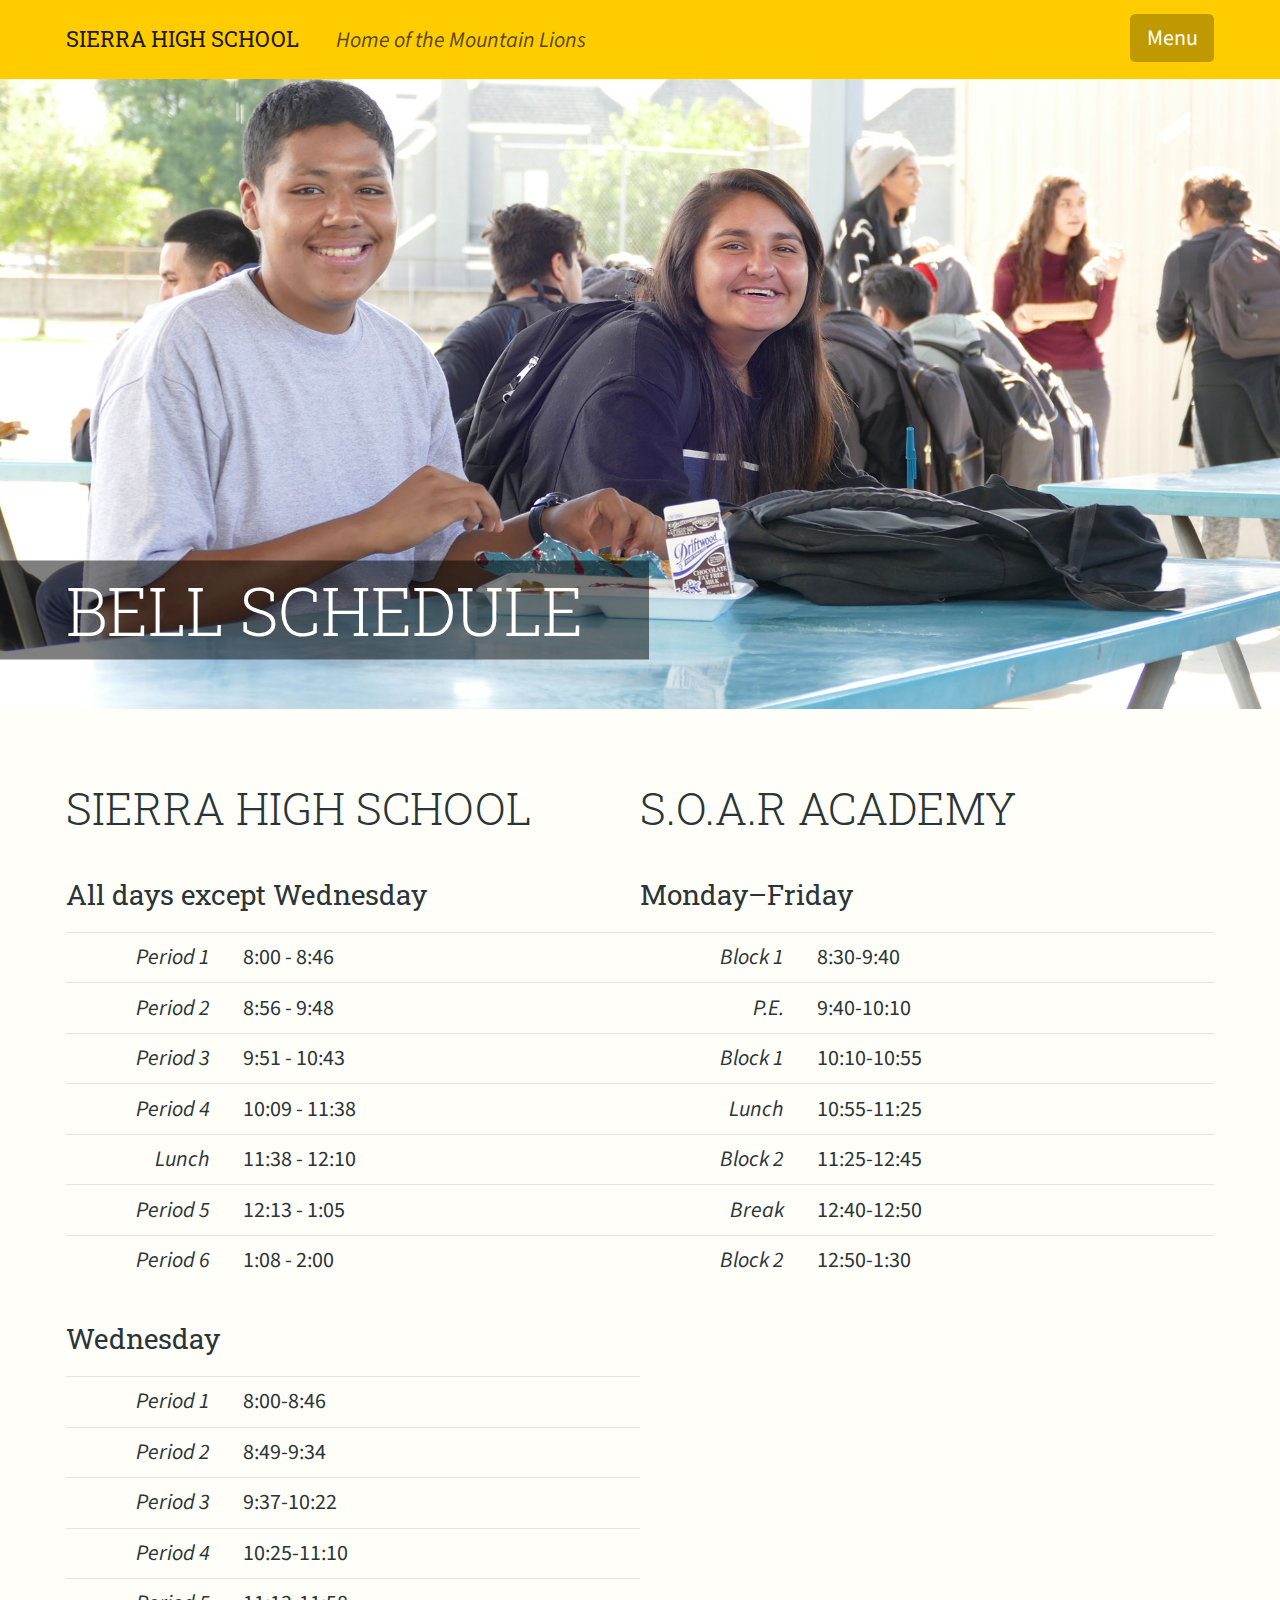
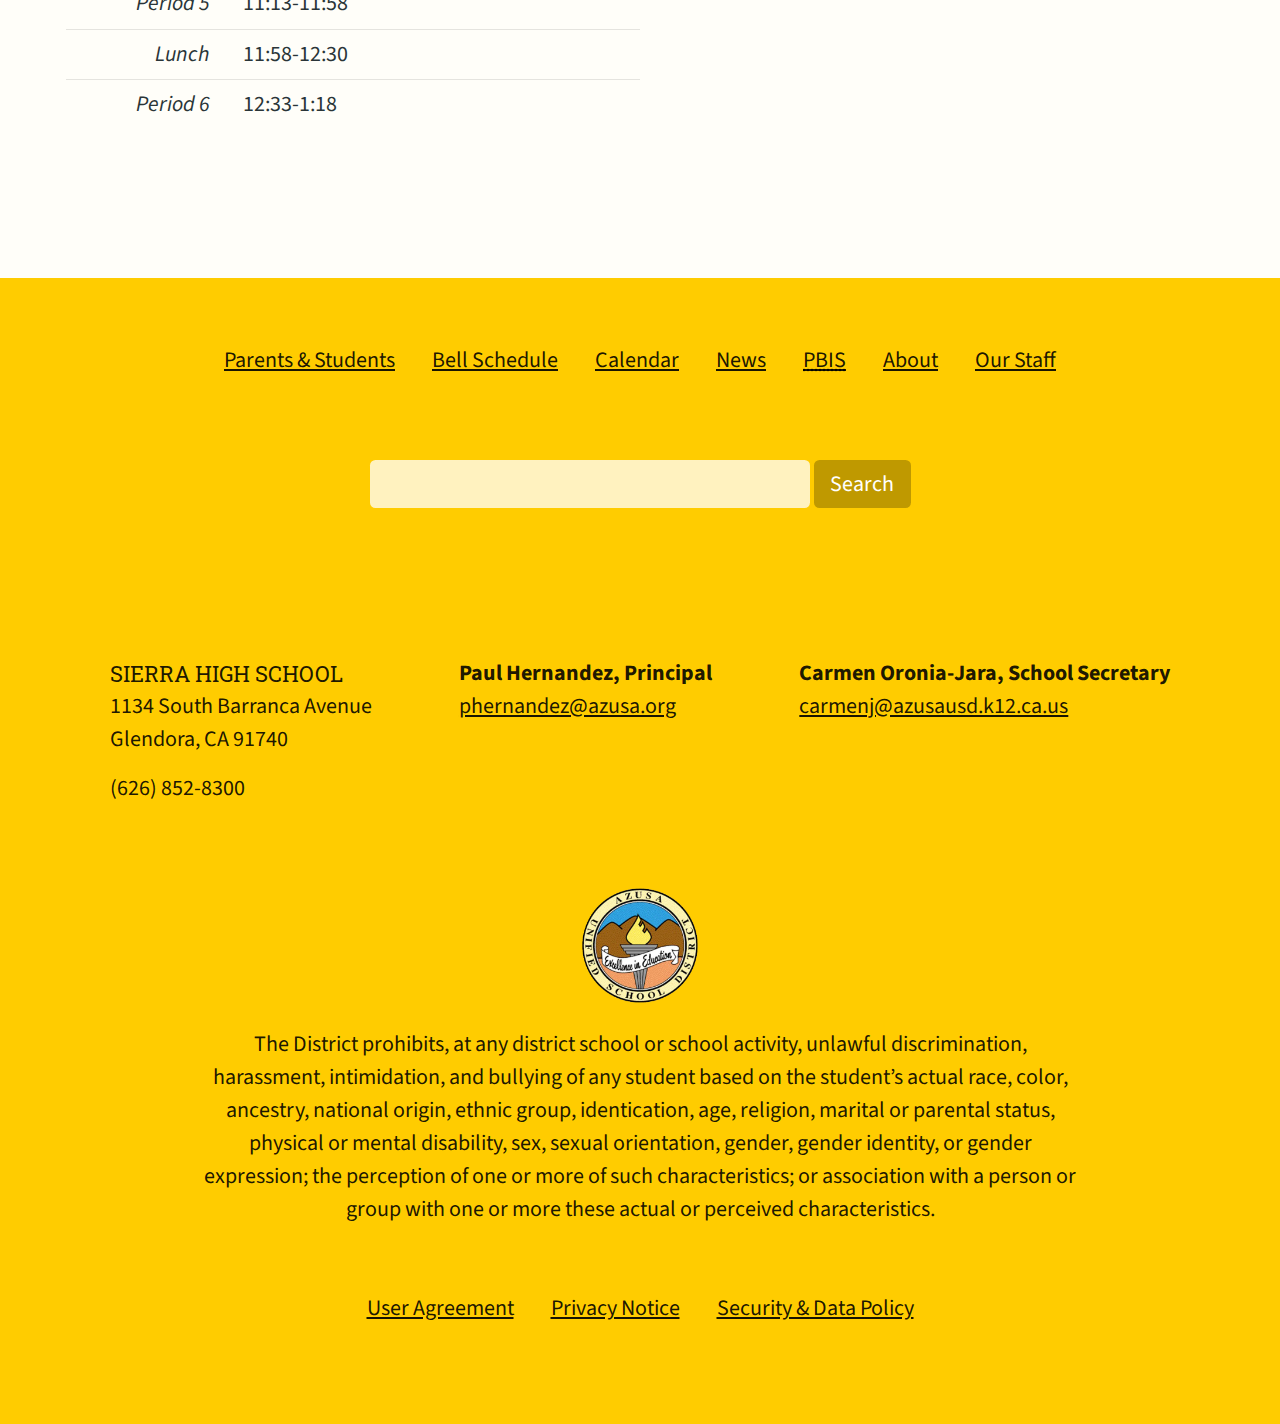
<file: schedule.html>
<!doctype html>
<html lang="en" dir="ltr">
<head>
  <meta charset="utf-8" />
  <meta name="viewport" content="width=device-width, initial-scale=1.0" />
  <title>Bell Schedule at Sierra High School</title>

  <link rel="stylesheet" href="https://fonts.googleapis.com/css?family=Source+Sans+Pro:400,400i,700,700i|Roboto+Slab:100,300,400,700" />
  <link rel="stylesheet" href="css/shared.css" />
</head>
<body>
  <header>
    <h2><a href="home.html">Sierra High School</a></h2>
    <p>Home of the Mountain Lions</p>

    <p class="nav-link"><a href="#menu">Menu</a></p>
  </header>

  <main>
    <img src="images/photos/lunch.jpg" alt="" />

    <h1>Bell Schedule</h1>

    <div class="schedule">

      <section>
        <h2>Sierra High School</h2>

        <section>
          <h3>All days except Wednesday</h3>
          <dl>
            <dt>Period 1</dt>
            <dd>8:00 - 8:46</dd>

            <dt>Period 2</dt>
            <dd>8:56 - 9:48</dd>

            <dt>Period 3</dt>
            <dd>9:51 - 10:43</dd>

            <dt>Period 4</dt>
            <dd>10:09 - 11:38</dd>

            <dt>Lunch</dt>
            <dd>11:38 - 12:10</dd>

            <dt>Period 5</dt>
            <dd>12:13 - 1:05</dd>

            <dt>Period 6</dt>
            <dd>1:08 - 2:00</dd>
          </dl>
        </section>

        <section>
          <h3>Wednesday</h3>
          <dl>
            <dt>Period 1</dt>
            <dd>8:00-8:46</dd>

            <dt>Period 2</dt>
            <dd>8:49-9:34</dd>

            <dt>Period 3</dt>
            <dd>9:37-10:22</dd>

            <dt>Period 4</dt>
            <dd>10:25-11:10</dd>

            <dt>Period 5</dt>
            <dd>11:13-11:58</dd>

            <dt>Lunch</dt>
            <dd>11:58-12:30</dd>

            <dt>Period 6</dt>
            <dd>12:33-1:18</dd>
          </dl>
        </section>

      </section>

      <section>
        <h2>S.O.A.R Academy</h2>
        <h3>Monday–Friday</h3>
        <dl>
          <dt>Block 1</dt>
          <dd>8:30-9:40</dd>

          <dt>P.E.</dt>
          <dd>9:40-10:10</dd>

          <dt>Block 1</dt>
          <dd>10:10-10:55</dd>

          <dt>Lunch</dt>
          <dd>10:55-11:25</dd>

          <dt>Block 2</dt>
          <dd>11:25-12:45</dd>

          <dt>Break</dt>
          <dd>12:40-12:50</dd>

          <dt>Block 2</dt>
          <dd>12:50-1:30</dd>
        </dl>
      </section>
    </div>

  </main>

  <nav id="menu">

    <ul>
      <li><a href="parents.html">Parents &amp; Students</a></li>
      <li><a href="schedule.html">Bell Schedule</a></li>
      <li><a href="calendar.html">Calendar</a></li>
      <li><a href="news.html">News</a></li>
      <li><a href="pbis.html"><abbr title="Positive Behavioral Intervention & Supports">PBIS</abbr></a></li>
      <li><a href="about.html">About</a></li>
      <li><a href="staff.html">Our Staff</a></li>
    </ul>

    <form action="https://duckduckgo.com" method="get">
      <input type="hidden" name="sites" value="azusa.org">
      <p>
        <label>
          <span>Keywords</span>
          <input type="search" name="q" />
        </label>
        <button>Search</button>
      </p>
    </form>
  </nav>

  <footer>

    <div class="contact">
      <div>
        <h2>Sierra High School</h2>
        <p>1134 South Barranca Avenue<br />Glendora, CA 91740</p>
        <p>(626) 852-8300</p>
      </div>
      <p><strong>Paul Hernandez, Principal</strong><br /><a href="mailto:phernandez@azusa.org">phernandez@azusa.org</a></p>
      <p><strong>Carmen Oronia-Jara, School Secretary</strong><br /><a href="mailto:carmenj@azusausd.k12.ca.us">carmenj@azusausd.k12.ca.us</a></p>
    </div>

    <div class="legal">
      <h2><a href="http://azusa.org"><img src="images/azusa-district.png" width="100" height="100" alt="Azusa Unified School District" /></a></h2>
      <p>The District prohibits, at any district school or school activity, unlawful discrimination, harassment, intimidation, and bullying of any student based on the student’s actual race, color, ancestry, national origin, ethnic group, identication, age, religion, marital or parental status, physical or mental disability, sex, sexual orientation, gender, gender identity, or gender expression; the perception of one or more of such characteristics; or association with a person or group with one or more these actual or perceived characteristics.</p>
    </div>

    <div class="nav">
      <ul>
        <li><a href="">User Agreement</a></li>
        <li><a href="">Privacy Notice</a></li>
        <li><a href="">Security &amp; Data Policy</a></li>
      </ul>
      <!--
      <ul>
        <li><a href="">Staff Login</a></li>
        <li><a href="">Site Map</a></li>
      </ul>
      -->
    </div>
  </footer>
</body>
</html>
</file>
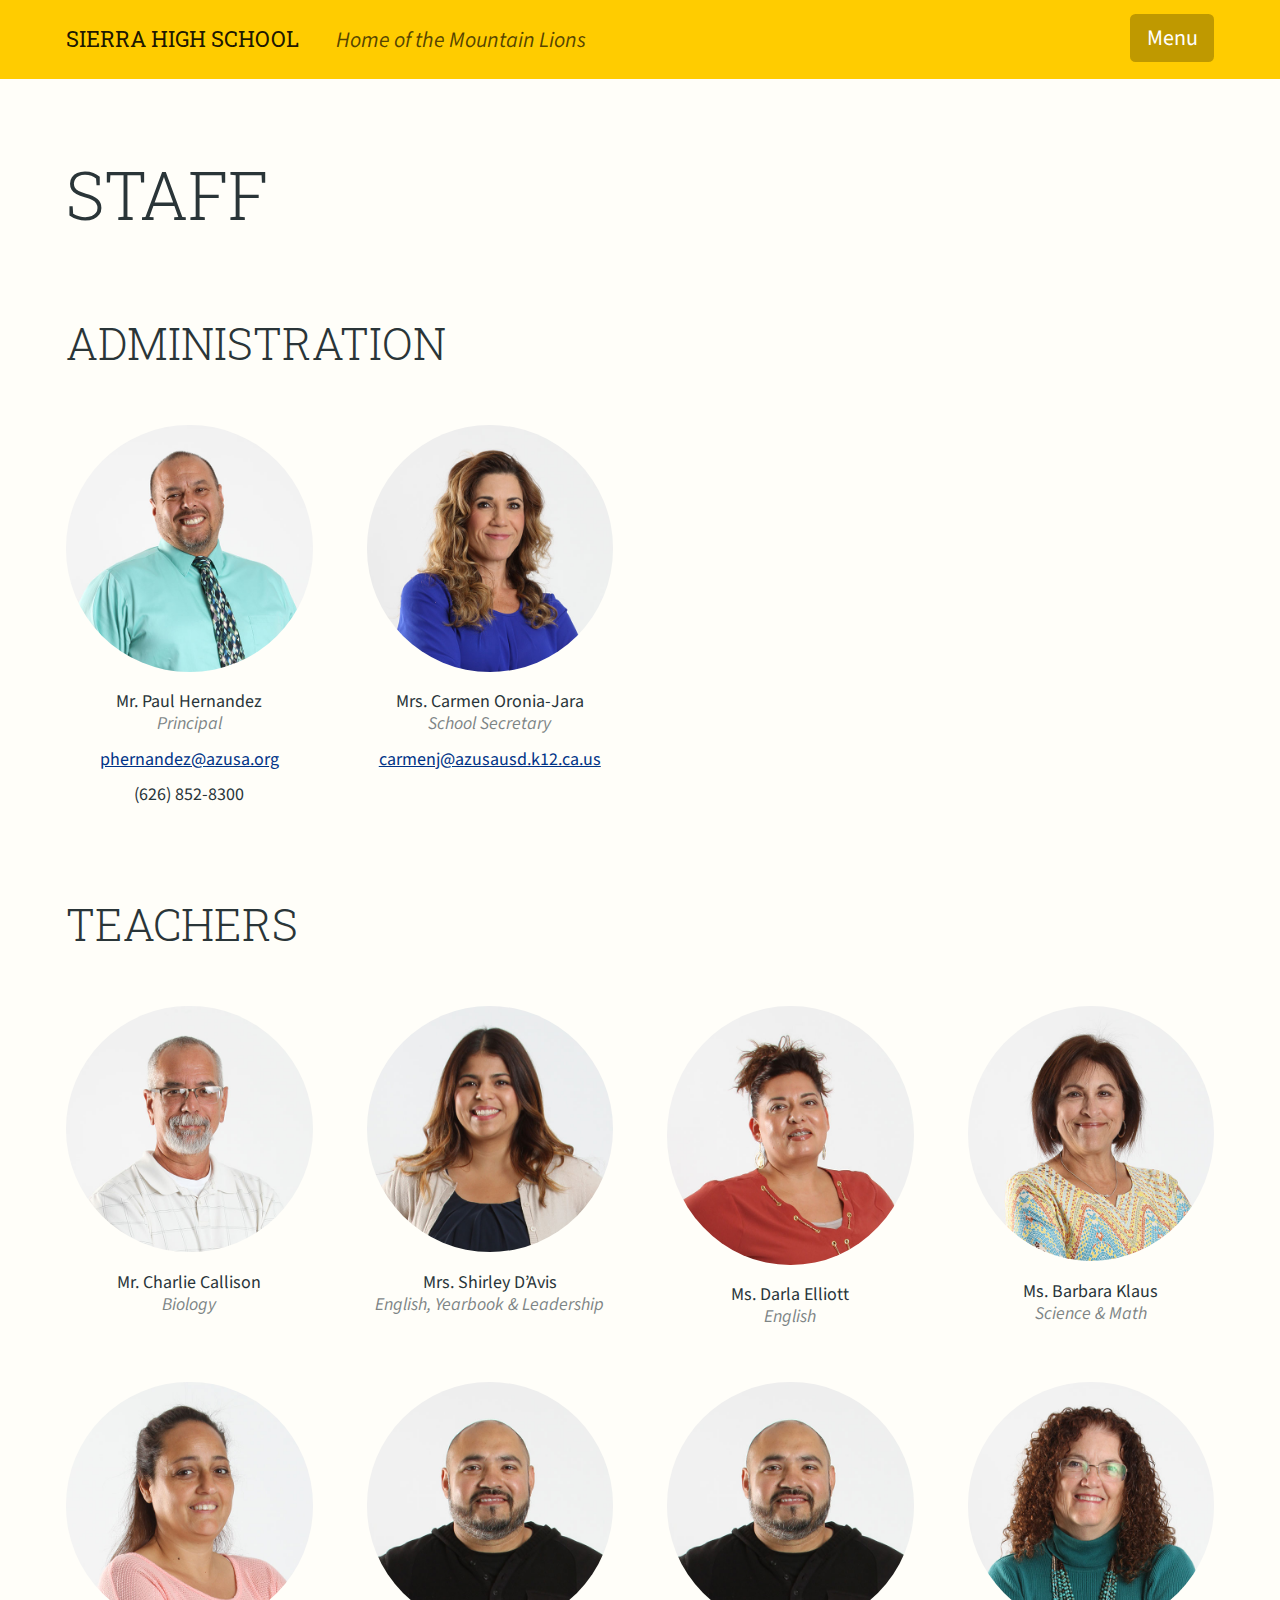
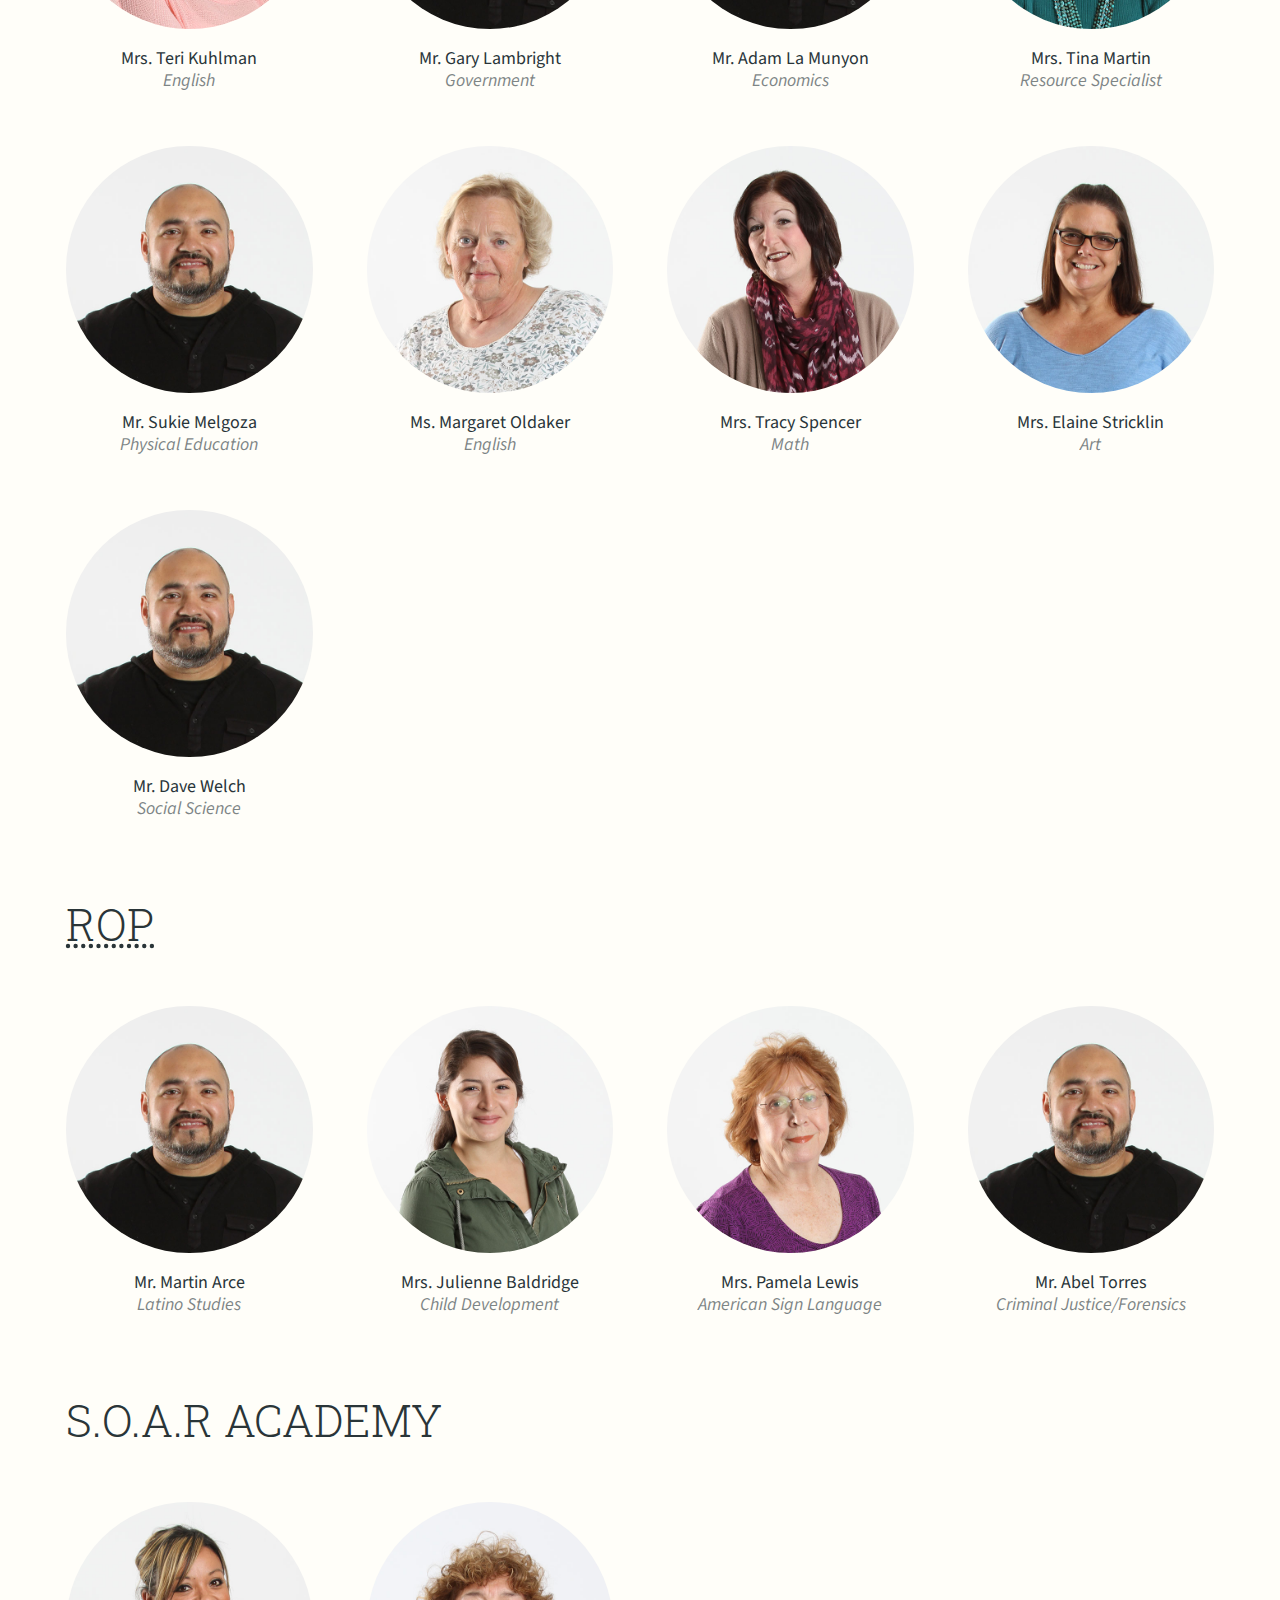
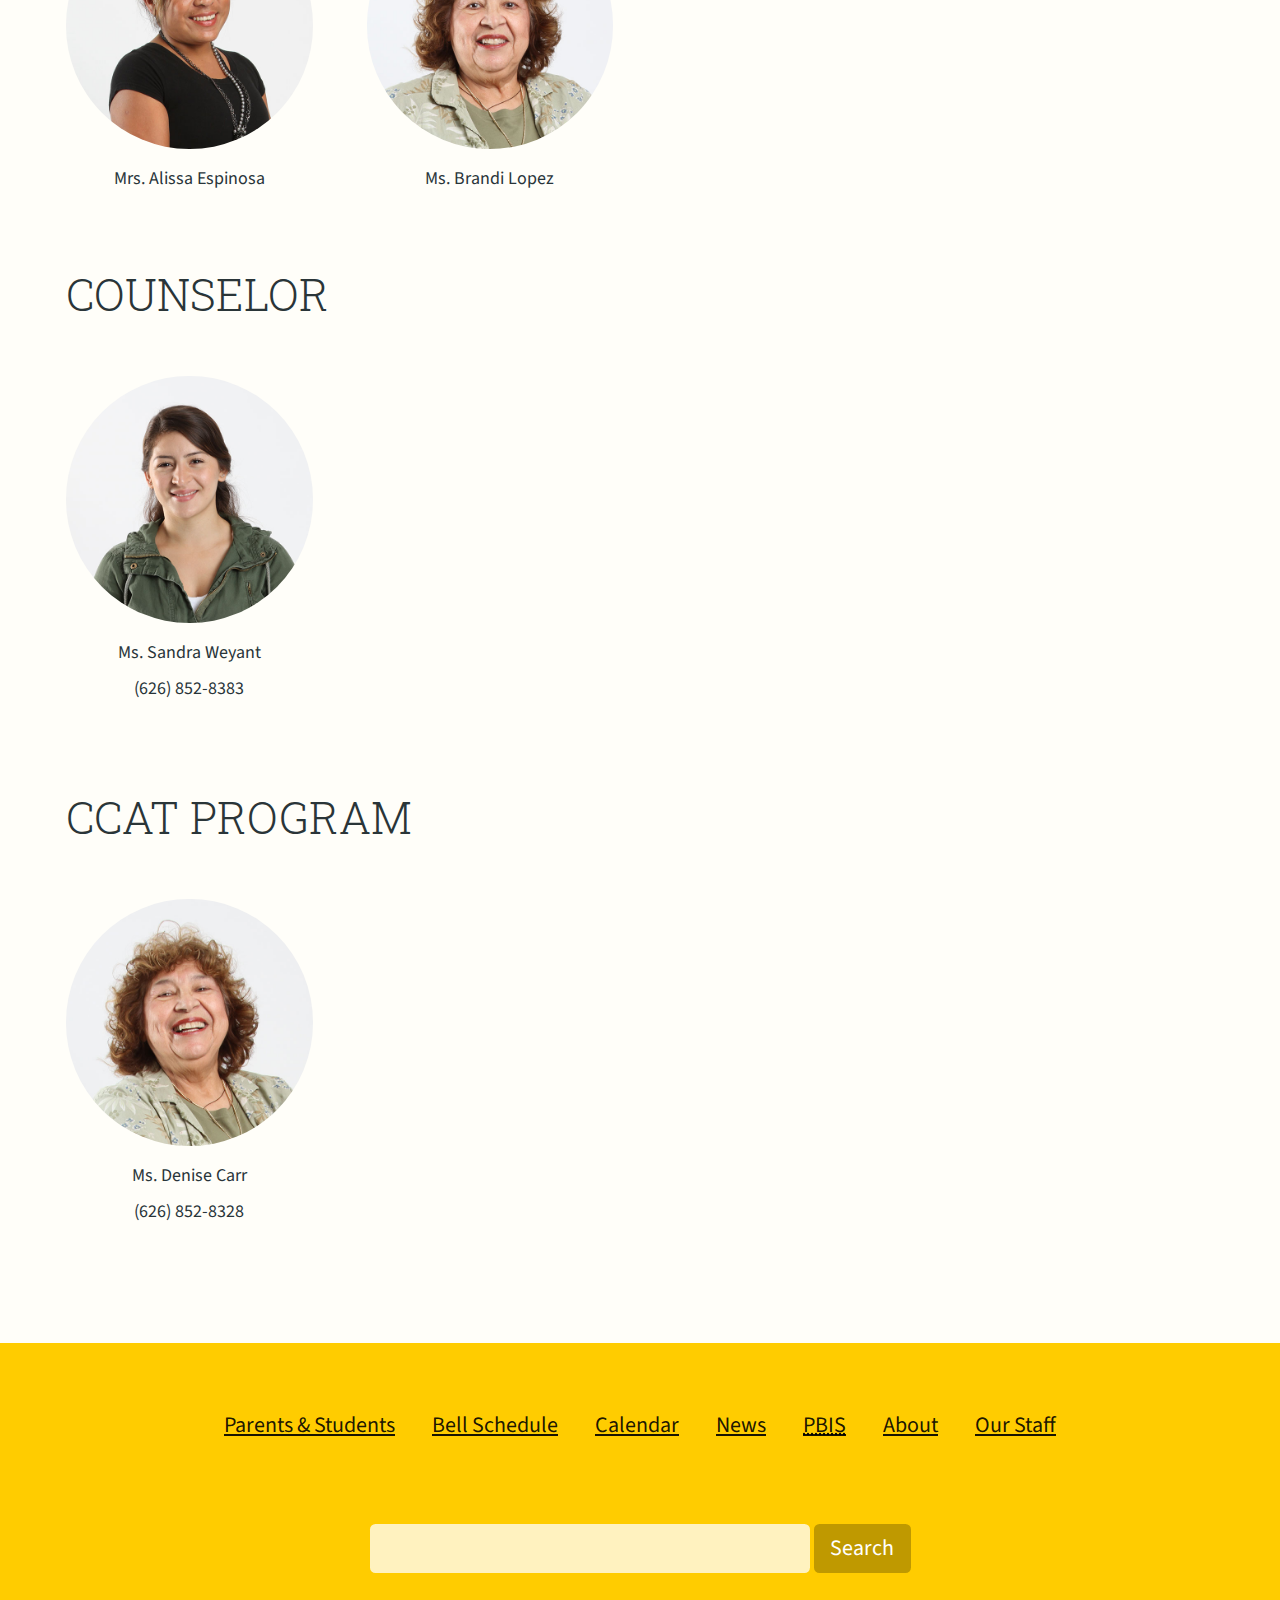
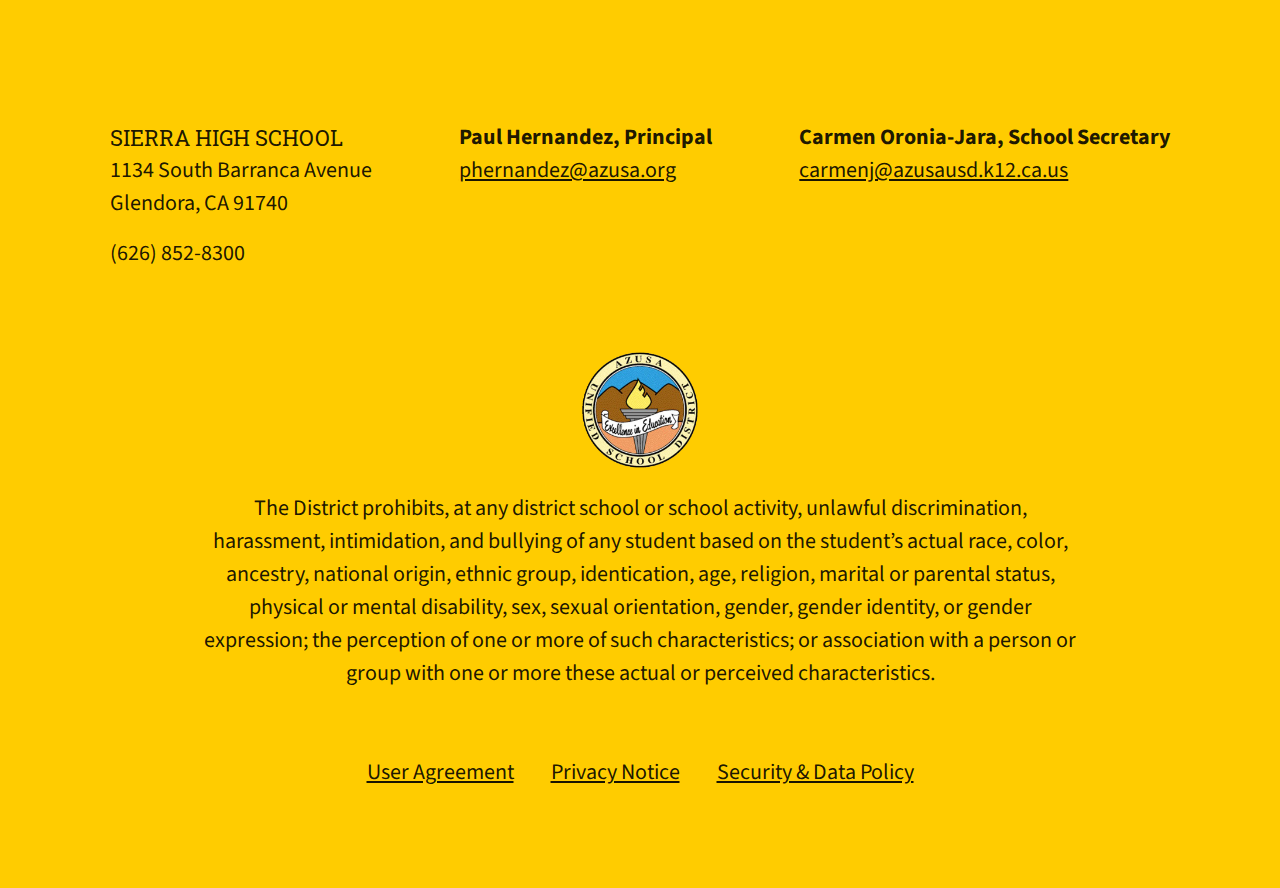
<file: staff.html>
<!doctype html>
<html lang="en" dir="ltr">
<head>
  <meta charset="utf-8" />
  <meta name="viewport" content="width=device-width, initial-scale=1.0" />
  <title>Staff at Sierra High School</title>

  <link rel="stylesheet" href="https://fonts.googleapis.com/css?family=Source+Sans+Pro:400,400i,700,700i|Roboto+Slab:100,300,400,700" />
  <link rel="stylesheet" href="css/shared.css" />
</head>
<body>
  <header>
    <h2><a href="home.html">Sierra High School</a></h2>
    <p>Home of the Mountain Lions</p>

    <p class="nav-link"><a href="#menu">Menu</a></p>
  </header>

  <main>
    <h1>Staff</h1>

    <div class="staff-list">
      <section>
        <h2>Administration</h2>
        <ul>
          <li>
            <img src="images/staff/IMG_0149.jpg" />
            <h3>Mr. Paul Hernandez</h3>
            <p class="title">Principal</p>
            <p><a href="mailto:phernandez@azusa.org">phernandez@azusa.org</a></p>
            <p>(626) 852-8300</p>
          </li>
          <li>
            <img src="images/staff/IMG_0023.jpg" width="200" alt="TODO: Add Teacher’s Name" />
            <h3>Mrs. Carmen Oronia-Jara</h3>
            <p class="title">School Secretary</p>
            <p><a href="mailto:carmenj@azusausd.k12.ca.us">carmenj@azusausd.k12.ca.us</a></p>
          </li>
        </ul>
      </section>

      <section>
        <h2>Teachers</h2>
        <ul>
          <li>
            <img src="images/staff/IMG_0218.jpg" width="200" alt="TODO: Add Teacher’s Name" />
            <h3>Mr. Charlie Callison</h3>
            <p class="title">Biology</p>
          </li>
          <li>
            <img src="images/staff/IMG_0064.jpg" width="200" alt="TODO: Add Teacher’s Name" />
            <h3>Mrs. Shirley D’Avis</h3>
            <p class="title">English, Yearbook &amp; Leadership</p>
          </li>
          <li>
            <img src="images/staff/IMG_0102.jpg" width="200" alt="TODO: Add Teacher’s Name" />
            <h3>Ms. Darla Elliott</h3>
            <p class="title">English</p>
          </li>
          <li>
            <img src="images/staff/IMG_0119.jpg" width="200" alt="TODO: Add Teacher’s Name" />
            <h3>Ms. Barbara Klaus</h3>
            <p class="title">Science &amp; Math</p>
          </li>
          <li>
            <img src="images/staff/IMG_0126.jpg" width="200" alt="TODO: Add Teacher’s Name" />
            <h3>Mrs. Teri Kuhlman</h3>
            <p class="title">English</p>
          </li>
          <li>
            <img src="images/staff/IMG_0109.jpg" width="200" alt="TODO: Add Teacher’s Name" />
            <h3>Mr. Gary Lambright</h3>
            <p class="title">Government</p>
          </li>
          <li>
            <img src="images/staff/IMG_0109.jpg" width="200" alt="TODO: Add Teacher’s Name" />
            <h3>Mr. Adam La Munyon</h3>
            <p class="title">Economics</p>
          </li>
          <li>
            <img src="images/staff/IMG_0167.jpg" width="200" alt="TODO: Add Teacher’s Name" />
            <h3>Mrs. Tina Martin</h3>
            <p class="title">Resource Specialist</p>
          </li>
          <li>
            <img src="images/staff/IMG_0109.jpg" width="200" alt="TODO: Add Teacher’s Name" />
            <h3>Mr. Sukie Melgoza</h3>
            <p class="title">Physical Education</p>
          </li>
          <li>
            <img src="images/staff/IMG_0190.jpg" width="200" alt="TODO: Add Teacher’s Name" />
            <h3>Ms. Margaret Oldaker</h3>
            <p class="title">English</p>
          </li>
          <li>
            <img src="images/staff/IMG_0210.jpg" width="200" alt="TODO: Add Teacher’s Name" />
            <h3>Mrs. Tracy Spencer</h3>
            <p class="title">Math</p>
          </li>
          <li>
            <img src="images/staff/IMG_0263.jpg" width="200" alt="TODO: Add Teacher’s Name" />
            <h3>Mrs. Elaine Stricklin</h3>
            <p class="title">Art</p>
          </li>
          <li>
            <img src="images/staff/IMG_0109.jpg" width="200" alt="TODO: Add Teacher’s Name" />
            <h3>Mr. Dave Welch</h3>
            <p class="title">Social Science</p>
          </li>
        </ul>
      </section>

      <section>
        <h2><abbr title="Regional Occupational Program">ROP</abbr></h2>
        <ul>
          <li>
            <img src="images/staff/IMG_0109.jpg" width="200" alt="TODO: Add Teacher’s Name" />
            <h3>Mr. Martin Arce</h3>
            <p class="title">Latino Studies</p>
          </li>
          <li>
            <img src="images/staff/IMG_1103.jpg" width="200" alt="TODO: Add Teacher’s Name" />
            <h3>Mrs. Julienne Baldridge</h3>
            <p class="title">Child Development</p>
          </li>
          <li>
            <img src="images/staff/IMG_1128.jpg" width="200" alt="TODO: Add Teacher’s Name" />
            <h3>Mrs. Pamela Lewis</h3>
            <p class="title">American Sign Language</p>
          </li>
          <li>
            <img src="images/staff/IMG_0109.jpg" width="200" alt="TODO: Add Teacher’s Name" />
            <h3>Mr. Abel Torres</h3>
            <p class="title">Criminal Justice/Forensics</p>
          </li>
        </ul>
      </section>

      <section>
        <h2>S.O.A.R Academy</h2>
        <ul>
          <li>
            <img src="images/staff/IMG_1169.jpg" width="200" alt="TODO: Add Teacher’s Name" />
            <h3>Mrs. Alissa Espinosa</h3>
          </li>
          <li>
            <img src="images/staff/IMG_1181.jpg" width="200" alt="TODO: Add Teacher’s Name" />
            <h3>Ms. Brandi Lopez</h3>
          </li>
        </ul>
      </section>

      <section>
        <h2>Counselor</h2>
        <ul>
          <li>
            <img src="images/staff/IMG_1119.jpg" width="200" alt="TODO: Add Teacher’s Name" />
            <h3>Ms. Sandra Weyant</h3>
            <p>(626) 852-8383</p>
          </li>
        </ul>
      </section>

      <section>
        <h2>CCAT Program</h2>
        <ul>
          <li>
            <img src="images/staff/IMG_1194.jpg" width="200" alt="TODO: Add Teacher’s Name" />
            <h3>Ms. Denise Carr</h3>
            <p>(626) 852-8328</p>
          </li>
        </ul>
      </section>

    </div><!-- /.staff-list -->

  </main>

  <nav id="menu">

    <ul>
      <li><a href="parents.html">Parents &amp; Students</a></li>
      <li><a href="schedule.html">Bell Schedule</a></li>
      <li><a href="calendar.html">Calendar</a></li>
      <li><a href="news.html">News</a></li>
      <li><a href="pbis.html"><abbr title="Positive Behavioral Intervention & Supports">PBIS</abbr></a></li>
      <li><a href="about.html">About</a></li>
      <li><a href="staff.html">Our Staff</a></li>
    </ul>

    <form action="https://duckduckgo.com" method="get">
      <input type="hidden" name="sites" value="azusa.org">
      <p>
        <label>
          <span>Keywords</span>
          <input type="search" name="q" />
        </label>
        <button>Search</button>
      </p>
    </form>
  </nav>

  <footer>

    <div class="contact">
      <div>
        <h2>Sierra High School</h2>
        <p>1134 South Barranca Avenue<br />Glendora, CA 91740</p>
        <p>(626) 852-8300</p>
      </div>
      <p><strong>Paul Hernandez, Principal</strong><br /><a href="mailto:phernandez@azusa.org">phernandez@azusa.org</a></p>
      <p><strong>Carmen Oronia-Jara, School Secretary</strong><br /><a href="mailto:carmenj@azusausd.k12.ca.us">carmenj@azusausd.k12.ca.us</a></p>
    </div>

    <div class="legal">
      <h2><a href="http://azusa.org"><img src="images/azusa-district.png" width="100" height="100" alt="Azusa Unified School District" /></a></h2>
      <p>The District prohibits, at any district school or school activity, unlawful discrimination, harassment, intimidation, and bullying of any student based on the student’s actual race, color, ancestry, national origin, ethnic group, identication, age, religion, marital or parental status, physical or mental disability, sex, sexual orientation, gender, gender identity, or gender expression; the perception of one or more of such characteristics; or association with a person or group with one or more these actual or perceived characteristics.</p>
    </div>

    <div class="nav">
      <ul>
        <li><a href="">User Agreement</a></li>
        <li><a href="">Privacy Notice</a></li>
        <li><a href="">Security &amp; Data Policy</a></li>
      </ul>
      <!--
      <ul>
        <li><a href="">Staff Login</a></li>
        <li><a href="">Site Map</a></li>
      </ul>
      -->
    </div>
  </footer>
</body>
</html>
</file>
<file: css/shared.css>
@charset "utf-8";

  /* =Elements
  ----------------------------------------------- */
  body {
    background: white;
    background-color: rgba(255, 204, 0, 0.025); /* @gold */
    color: rgb(42, 53, 56);
    font: 100%/1.5 "Source Sans Pro", "Helvetica Neue", Helvetica, sans-serif;
    margin: 0;
    padding: 0;
  }

  @media (min-width: 400px) and (min-height: 200px) {
    body {
      font-size: 112.5%;
    }
  }

  @media (min-width: 500px) and (min-height: 250px) {
    body {
      font-size: 125%;
    }
  }

  @media (min-width: 1000px) and (min-height: 50px) {
    body {
      font-size: 137.5%;
    }
  }

  @media (min-width: 1500px) and (min-height: 750px) {
    body {
      font-size: 150%;
    }
  }

  @media (min-width: 2000px) and (min-height: 1000px) {
    header ul {
      font-size: 1.5em;
    }
  }

  a {
    color: rgb(255, 204, 0); /* @gold */
    color: rgb(0, 51, 135); /* @ocean */
  }

  h1, h2, h3, h4, h5, h6, p, ol, ul, dl, figure {
    margin-top: 0.75em;
    margin-bottom: 0.75em;
  }
  h1, h2, h3, h4, h5, h6 {
    margin-top: 1.5em;
    font-weight: inherit;
    font-family: "Roboto Slab", "Source Sans Pro", "Helvetica Neue", Helvetica, sans-serif;
  }
  h1, h2 {
    text-transform: uppercase;
    font-weight: 300;
  }
  h1 strong, h2 strong {
    font-weight: 400;
  }
  h1, h2, h3, h4, h5, h6, p {
    max-width: 40em;
  }

  h1 {
    font-size: 1.5em;
    margin-top: 1em;
    margin-bottom: 0.5em;
  }

  h2 {
    font-size: 2em;
    margin-top: 1em;
    margin-bottom: 0.5em;
  }

  h3 {
    font-size: 1.5em;
    margin-top: 1em;
    margin-bottom: 0.5em;
  }

  h3 {
    font-size: 1.25em;
    margin-top: 1.2em;
    margin-bottom: 0.6em;
  }

  h4 {
    font-size: 1.125em;
    margin-top: 1.3333333333em;
    margin-bottom: 0.6666666667em;
  }

  h5, h6 {
    font-size: 1em;
  }

  h6 {
    font-style: italic;
    font-weight: normal;
  }

  @media (min-width: 60em) {
    h1 {
      font-size: 3em;
      margin-top: 1em;
      margin-bottom: 0.5em;
    }
  }

  table, th, td {
    border-style: solid;
    border-color: rgba(204, 204, 204);
  }
  table {
    border-width: 1px 0 0 1px;
    border-spacing: 0;
  }
  th, td {
    border-width: 0 1px 1px 0;
    padding: 0.375em 0.75em;
  }

  .number {
    text-align: right;
  }

  .note {
    font-size: 0.75em;
    opacity: 0.75;
  }
  img {
    max-width: 100%;
    height: auto;
  }


  /* =Header
  ----------------------------------------------- */
  header {
    padding: 1em 1.5em;
    background-color: rgb(255, 204, 0); /* @gold */
    color: rgba(0, 0, 0, 0.9);
  }
  @media (min-width: 60em) {
    header {
      padding-left: 3em;
      padding-right: 3em;
    }
  }
  header a,
  nav a,
  footer a {
    color: inherit;
    transition: opacity 0.2s, color 0.2s, background-color 0.2s;
  }
  header a:hover,
  header a:active,
  header a:focus,
  nav a:hover,
  nav a:active,
  nav a:focus,
  footer a:hover,
  footer a:active,
  footer a:focus {
  }
  header h2,
  header p {
    margin: 0;
    display: inline-block;
  }
  header h2 {
    font-size: inherit;
    font-weight: 400;
    margin-right: 1.5em;
  }
  header h2 a {
    color: inherit;
    text-decoration: inherit;
  }
  header h2 + p {
    font-style: italic;
    opacity: 0.75;
  }
  header .nav-link {
    float: right;
    margin: 0;
  }
  nav form {
    text-align: center;
  }
  nav form p {
    max-width: none;
  }
  nav label span:first-child {
    /* @hidden-accessible */
    position: absolute;
    left: -9999px;
  }
  input {
    -webkit-appearance: none;
    font-family: inherit;
    font-size: inherit;
    border-width: 0;
    border-radius: 0.25em;
    padding: 0.375em;
    width: 20em;
    max-width: 100%;
    background-color: white;
    background-color: rgba(255, 255, 255, 0.75);
    transition: background-color 0.2s;
  }
  input:focus {
    background-color: white;
  }
  @media (max-width: 30em) {
    input,
    button {
      width: 100%;
    }
  }
  header .nav-link a,
  button {
    -webkit-appearance: none;
    font-family: inherit;
    font-size: inherit;
    background-color: rgba(0, 0, 0, 0.25);
    color: white;
    border-width: 0;
    padding: 0.375em 0.75em;
    border-radius: 0.25em;
    text-decoration: none;
    cursor: pointer;
    transition: background-color 0.2s;
    box-sizing: border-box;
  }
  header .nav-link a:hover,
  header .nav-link a:active,
  header .nav-link a:focus,
  button:hover,
  button:active,
  button:focus {
    background-color: black;
  }
  header ul {
    margin-bottom: 0;
  }
  @media (min-width: 85em) {
    header ul {
      float: right;
      margin-top: 0;
    }
  }
  header ul,
  header li,
  nav ul,
  nav li,
  footer ul,
  footer li {
    list-style: none;
    margin-left: 0;
    padding-left: 0;
  }
  header li,
  nav li,
  footer li {
    margin: 0 0.75em 0.75em;
    display: inline-block;
  }


  /* =Footer
  ----------------------------------------------- */
  footer,
  nav {
    padding: 1.5em;
    background-color: rgb(255, 204, 0); /* @gold */
    color: rgba(0, 0, 0, 0.9);
  }
  footer {
    background-color: rgb(67, 58, 33); /* @dark-gold */
    color: white;
    background-color: rgb(255, 204, 0); /* @gold */
    color: rgba(0, 0, 0, 0.9);
  }
  @media (min-width: 60em) {
    footer,
    nav {
      padding: 3em;
    }
  }
  footer h2 {
    margin-top: 0;
    font-size: inherit;
    line-height: inherit;
    margin-bottom: 0;
    font-weight: 400;
    line-height: inherit;
  }

  @media (min-width: 70em) {
    footer .contact {
      display: flex;
      justify-content: space-around;
      flex-wrap: wrap;
    }
  }
  footer .contact p {
    margin-top: 0;
  }
  footer .legal {
    margin-top: 3em;
    text-align: center;
    max-width: 40em;
    margin-left: auto;
    margin-right: auto;
  }
  footer .legal h2 img {
    width: 5.25em;
    height: 5.25em;
  }
  footer .legal h2,
  footer .legal p {
    max-width: none;
  }
  nav ul {
    max-width: none;
    text-align: center;
    margin-top: 0;
    margin-bottom: 3em;
  }
  footer .nav ul {
    margin-top: 3em;
    max-width: none;
    text-align: center;
  }
  footer .nav:first-child ul {
    margin-top: 0;
    margin-bottom: 3em;
  }


  /* =Main
  ----------------------------------------------- */
  .text {
    max-width: 40em;
    margin-left: auto;
    margin-right: auto;
    padding-left: 1.5em;
    padding-right: 1.5em;
  }
  main {
    padding-bottom: 3em;
    position: relative;
  }
  main > img:first-child {
    display: block;
  }
  @media (min-aspect-ratio: 1/1) {
    main > img:first-child {
      width: 100%;
      height: 70vh;
      object-fit: cover;
    }
  }
  /*
  main > img:first-child::after {
    content: "";
    background-image: linear-gradient(to top, rgba(0, 0, 0, 1), rgba(0, 0, 0, 0) 40%, rgba(0, 0, 0, 0));
    position: absolute;
    z-index: 1;
    top: 0;
    left: 0;
    width: 100%;
    height: 70vh;
  }
  */
  @media (min-width: 60em) {
    main > img:first-child + h1 {
      position: absolute;
      top: 70vh;
      margin-top: 0;
      margin-bottom: 0;
      color: white;
      transform: translateY(-150%);
      background: black;
      background: rgba(0, 0, 0, 0.5);
    }
    main > img:first-child + h1 + p,
    main > img:first-child + h1 + dl {
      margin-top: 3em;
    }
  }

  main h1:first-child {
    margin-top: 0;
  }
  main:not(.schedule) > h1 {
    margin-top: 1em;
    padding-left: 1em;
    padding-right: 1em;
    margin-bottom: 1em;
  }
  main > h2 {
    margin-left: 0.75em;
    margin-right: 0.75em;
  }
  main > p,
  main > ul,
  main > dl {
    margin-left: 1.5em;
    margin-right: 1.5em;
  }
  @media (min-width: 60em) {
    main > h2 {
      margin-left: 1.5em;
      margin-right: 1.5em;
    }
    main > p,
    main > ul,
    main > dl {
      margin-left: 3em;
      margin-right: 3em;
    }
  }


  /* =About
  ----------------------------------------------- */
  .about > h1 + .text {
    max-width: none;
  }
  @media (min-width: 60em) {
    .about > h1 + .text {
      margin-left: 1.5em;
      margin-right: 1.5em;
      margin-top: 1.5em;
      display: flex;
      justify-content: space-around;
    }
    .about > h1 + .text p {
      margin-right: 3em;
    }
  }


  /* =Schedule
  ----------------------------------------------- */
  .parents {
    margin-top: 1.5em;
    padding-left: 1.5em;
    padding-right: 1.5em;
    margin-bottom: 3em;
    /*
    column-count: 2;
    column-gap: 2.5em;
    */
  }
  @media (min-width: 60em) {
    .parents {
      padding-left: 3em;
      padding-right: 3em;
    }
    .parents:after {
      content: "";
      display: table;
      clear: both;
    }
    .parents section {
      float: left;
      width: 50%;
      box-sizing: border-box;
      padding-right: 3em;
    }
  }
  /*
  .parents section:first-child h2 {
    margin-top: 0;
  }
  .parents section {
    break-inside: avoid;
  }
  */


  /* =Schedule
  ----------------------------------------------- */
  .schedule {
    padding: 1.5em;
  }
  @media (min-width: 60em) {
    .schedule {
      padding: 3em;
    }
  }
  .schedule section h2 {
    margin-top: 0;
  }
  dl:after {
    content: "";
    display: table;
    clear: both;
  }
  dt {
    font-style: italic;
    clear: both;
    float: left;
    width: 25%;
    text-align: right;
    border-top: 1px solid rgba(0, 0, 0, 0.1);
    padding-top: 0.375em;
    padding-bottom: 0.375em;
    box-sizing: border-box;
  }
  dt + dd {
    border-top: 1px solid rgba(0, 0, 0, 0.1);
    padding-top: 0.375em;
  }
  dd {
    padding-left: 1.5em;
    padding-bottom: 0.375em;
    margin-left: 25%;
    width: 75%;
    box-sizing: border-box;
  }

  .schedule > section + section {
    margin-top: 3em;
  }
  @media (min-width: 60em) {
    .schedule:after {
      content: "";
      display: table;
      clear: both;
    }
    .schedule > section {
      float: left;
      width: 50%;
    }
    .schedule > section + section {
      margin-top: 0;
    }
  }


  /* =News
  ----------------------------------------------- */
  .news,
  .news li {
    list-style: none;
    margin-left: 0;
    padding-left: 0;
  }
  .news {
    margin: 0;
  }
  .news:last-child {
    margin-bottom: -3em; /* main bottom padding */
  }
  .news li {
    padding: 1.5em;
  }
  @media (min-width: 60em) {
    .news li {
      padding: 3em;
    }
  }
  .news li:nth-child(3n+1) {
    background-color: rgb(222, 222, 222); /* @silver */
  }
  .news li:nth-child(3n+2) {
    background-color: rgb(238, 238, 238); /* @seashell */
  }
  .news .images::after {
  	content: "";
    display: table;
    clear: both;
  }
  .news .images img {
  	display: block;
  	width: 100%;
  }
  @media (min-width: 70em) {
    .news .images img {
      	width: 50%;
    	float: left;
    }
    .news .images img:nth-child(2n+1) {
    	clear: both;
    }
    .news .images img:nth-child(2n+1):last-child {
    	width: 100%;
      	float: none;
    }
  }
  .news .text {
    padding-top: 1.5em;
    padding-bottom: 3em;
    text-align: center;
    max-width: none;
    margin-left: 0;
    padding-left: 0;
  }
  .news .text h2 {
    max-width: 22em;
    margin-left: auto;
    margin-right: auto;
    text-transform: none;
  }
  .news .text p {
    max-width: 45em;
    margin-left: auto;
    margin-right: auto;
  }


  /* =Home
  ----------------------------------------------- */
  /*
  .home header {
    position: absolute;
    background-color: transparent;
    color: white;
    z-index: 1;
    padding-left: 1.5em;
    width: 100%;
    box-sizing: border-box;
  }
  .home main {
    padding-bottom: 0;
  }
  */
  .home main .staff-list {
    
  }
  @media (min-width: 40em) {
    .summaries {
      display: flex;
    }
  }
  .summaries div {
    flex-basis: 50%;
    padding: 3em 1.5em;
    background-color: rgb(222, 222, 222); /* @silver */
  }
  .summaries .parents-summary {
    background-color: rgb(238, 238, 238); /* @seashell */
  }
  .summaries div h2,
  .parents-summary h2,
  .news-summary-home h2 {
    margin: 0;
  }
  .news-summary-more {
    background: black;
    color: white;
    margin: 0 0 -3em 0;
    padding: 3em;
    max-width: none;
  }
  .news-summary-more a {
    color: inherit;
  }
  .news-summary li {
    position: relative;
  }
  .news-summary li span {
    position: absolute;
    bottom: 0;
    left: 0;
    right: 0;
    padding: 0.75em 1.5em;
    background: rgba(0, 0, 0, 0.5);
    font-family: "Roboto Slab", "Source Sans Pro", "Helvetica Neue", Helvetica, sans-serif;
  }
  @media (min-width: 60em) {
    .news-summary li span {
    }
  }
  .news-summary li a::before {
    content: "";
    background-color: rgba(0, 0, 0, 0.2);
    position: absolute;
    top: 0;
    left: 0;
    width: 100%;
    height: 100%;
    transition: background-color 0.2s;
  }
  .news-summary li a:hover::before,
  .news-summary li a:active::before,
  .news-summary li a:focus::before {
    background-color: transparent;
  }
  .news-summary li a {
    color: white;
  }
  .calendar-summary p {
    text-align: right;
    margin-bottom: 0;
  }
  .feature h2 {
    margin: 0;
    padding: 1.5em;
  }
  .feature .more {
    margin: 0;
    padding: 0 3em 3em;
    max-width: none;
  }
  @media (min-width: 60em) {
    .feature {
      position: relative;
    }
    .feature h2 {
      position: absolute;
    }
    .feature .more {
      position: absolute;
      top: 1.5em;
      right: 1.5em;

    }
    .summaries div,
    .parents-summary,
    .news-summary-home {
       padding-left: 3em;
       padding-right: 3em;
    }
  }
  .home main .feature {
    position: relative;
    background: black;
    color: white;
  }
  .home main .feature::before {
    content: "";
    background-image: linear-gradient(to top, rgba(0, 0, 0, 1), rgba(0, 0, 0, 0) 40%, rgba(0, 0, 0, 0));
    position: absolute;
    top: 0;
    left: 0;
    width: 100%;
    height: 100%;
  }
  .home main .feature img {
    width: 100%;
    height: 80vh;
    object-fit: cover;
  }
  .home main .feature img + p {
    position: absolute;
    z-index: 1;
    bottom: 0;
    left: 0;
    padding: 1.5em;
  }
  @media (min-width: 60em) {
    .home main .feature img + p {
      padding: 3em;
    }
  }
  .home main .feature a {
    color: inherit;
  }
  .news-summary,
  .news-summary li {
    list-style: none;
    margin-left: 0;
    padding-left: 0;
  }
  .news-summary:last-child {
    margin-bottom: -3em;
  }
  .principals-message {
    background-color: rgb(222, 222, 222); /* @silver */
    background-color: rgb(238, 238, 238); /* @seashell */
  }
  .principals-message a {
    color: inherit;
  }
  .principals-message > div {
    padding: 3em 1.5em;
    margin-left: auto;
    margin-right: auto;
    max-width: 40em;
  }
  .news-summary {
    margin-top: 0;
    width: 100%;
    margin-bottom: 0;
  }
  @media (min-width: 60em) {
    .news-summary {
      display: flex;
    }
  }
  .news-summary img {
    display: block;
  }

  .academics {
    background-color: rgb(237, 237, 239);
    position: relative;
    min-height: 100vh;
    padding-bottom: 0;
  }
  .academics > div {
    position: relative;
    background-color: rgba(237, 237, 239, 0.75);
    z-index: 1;
    padding: 1.5em;
  }
  .academics h1 {
    font-size: 2em;
    line-height: 1.5;
    font-family: "Roboto Slab", "Source Sans Pro", "Helvetica Neue", Helvetica, sans-serif;
    margin-bottom: 0;
  }
  .academics h2 {
    margin-top: 0.65em;
    font-family: "Roboto Slab", "Source Sans Pro", "Helvetica Neue", Helvetica, sans-serif;
    border-top: 2px solid;
    padding-top: 0.65em;
    font-size: 1.25em;
    line-height: 1.2;
  }
  .academics > img {
    display: block;
      position: absolute;
      top: 0;
      left: 0;
      height: 100%;
      width: auto;
      object-fit: cover;
  }
  @media (min-width: 60em) {
    .academics div {
      padding: 6em 3em 1.5em;
      margin-left: 33.333%;
      margin-right: 5%;
    }
  }


  /* =Staff
  ----------------------------------------------- */

  .staff-list {
    margin-left: 1.5em;
    margin-right: 1.5em;
  }
  .home .staff-list {
    padding-bottom: 1.5em;
  }
  .home .staff-list > p:last-child {
    text-align: center;
    max-width: none;
  }
  @media (min-width: 60em) {
    .staff-list {
      margin-left: 3em;
      margin-right: 3em;
    }
    .home .staff-list {
      position: relative;
    }
    .home .staff-list > p:last-child {
      position: absolute;
      top: 0;
      right: 0;
    }
  }
  .staff-list ul,
  .staff-list li {
    /* @reset-list */
    list-style: none;
    margin-left: 0;
    padding-left: 0;
  }
  .staff-list ul {
    max-width: none;
    font-size: 0.8181818182em; /* 18px / 22px */
    line-height: 1.2222222222; /* 22px / 18px */
    margin-left: -1.5em; /* item padding */
    margin-right: -1.5em;

    /* @flex-box-wrap */
    display: -webkit-flex;
    display:         flex;

    -webkit-flex-wrap: wrap;
            flex-wrap: wrap;
  }
  .staff-list li {
    color: rgb(41, 53, 57);
    width: 100%;
    padding: 1.5em;
    text-align: center;
    box-sizing: border-box;
  }
  .staff-list li > a {
    color: inherit;
    font-style: inherit;
    text-decoration: inherit;
  }
  .staff-list li img {
    border-radius: 50%;
  }

  /* SHIM: This is prefixed with “main” so IE8 will ignore it (since it doesn’t understand HTML5 elements) */
  main .staff-list img {

    /* Make images shrink or grow to fit the available space */
    width: 100%;
    height: auto;

    /* But don’t let them get too large (for the case where there’s only one column) */
    /*
    max-width: 15em;
    */
  }

  .staff-list li h3,
  .staff-list li p {
    max-width: none;
  }
  .staff-list li h3 {
    margin: 0.75em 0 0 0;
    font-family: inherit;
  }
  .staff-list li p.title {
    font-style: italic;
    opacity: 0.6;
    margin: 0;
  }
  .staff-list li p {
  }

  @media (min-width: 20em) {
    .staff-list li {
      width: 50%;
    }
  }
  @media (min-width: 40em) {
    .staff-list li {
      width: 33.333%;
    }
  }
  @media (min-width: 60em) {
    .staff-list li {
      width: 25%;
    }
  }

  .staff-list h3 {
    font-size: inherit;
  }

  /*
  @media (min-width: 82.5em) {
    h1 + .staff-list h2 {
      margin-top: 0;
      margin-bottom: 0;
      float: left;
      width: calc(50% - 8em);
      width: 25%;
    }
    h1 + .staff-list ul {
      margin-left: calc(50% - 14em);
      margin-left: 30%;
    }
  }
  */
</file>
